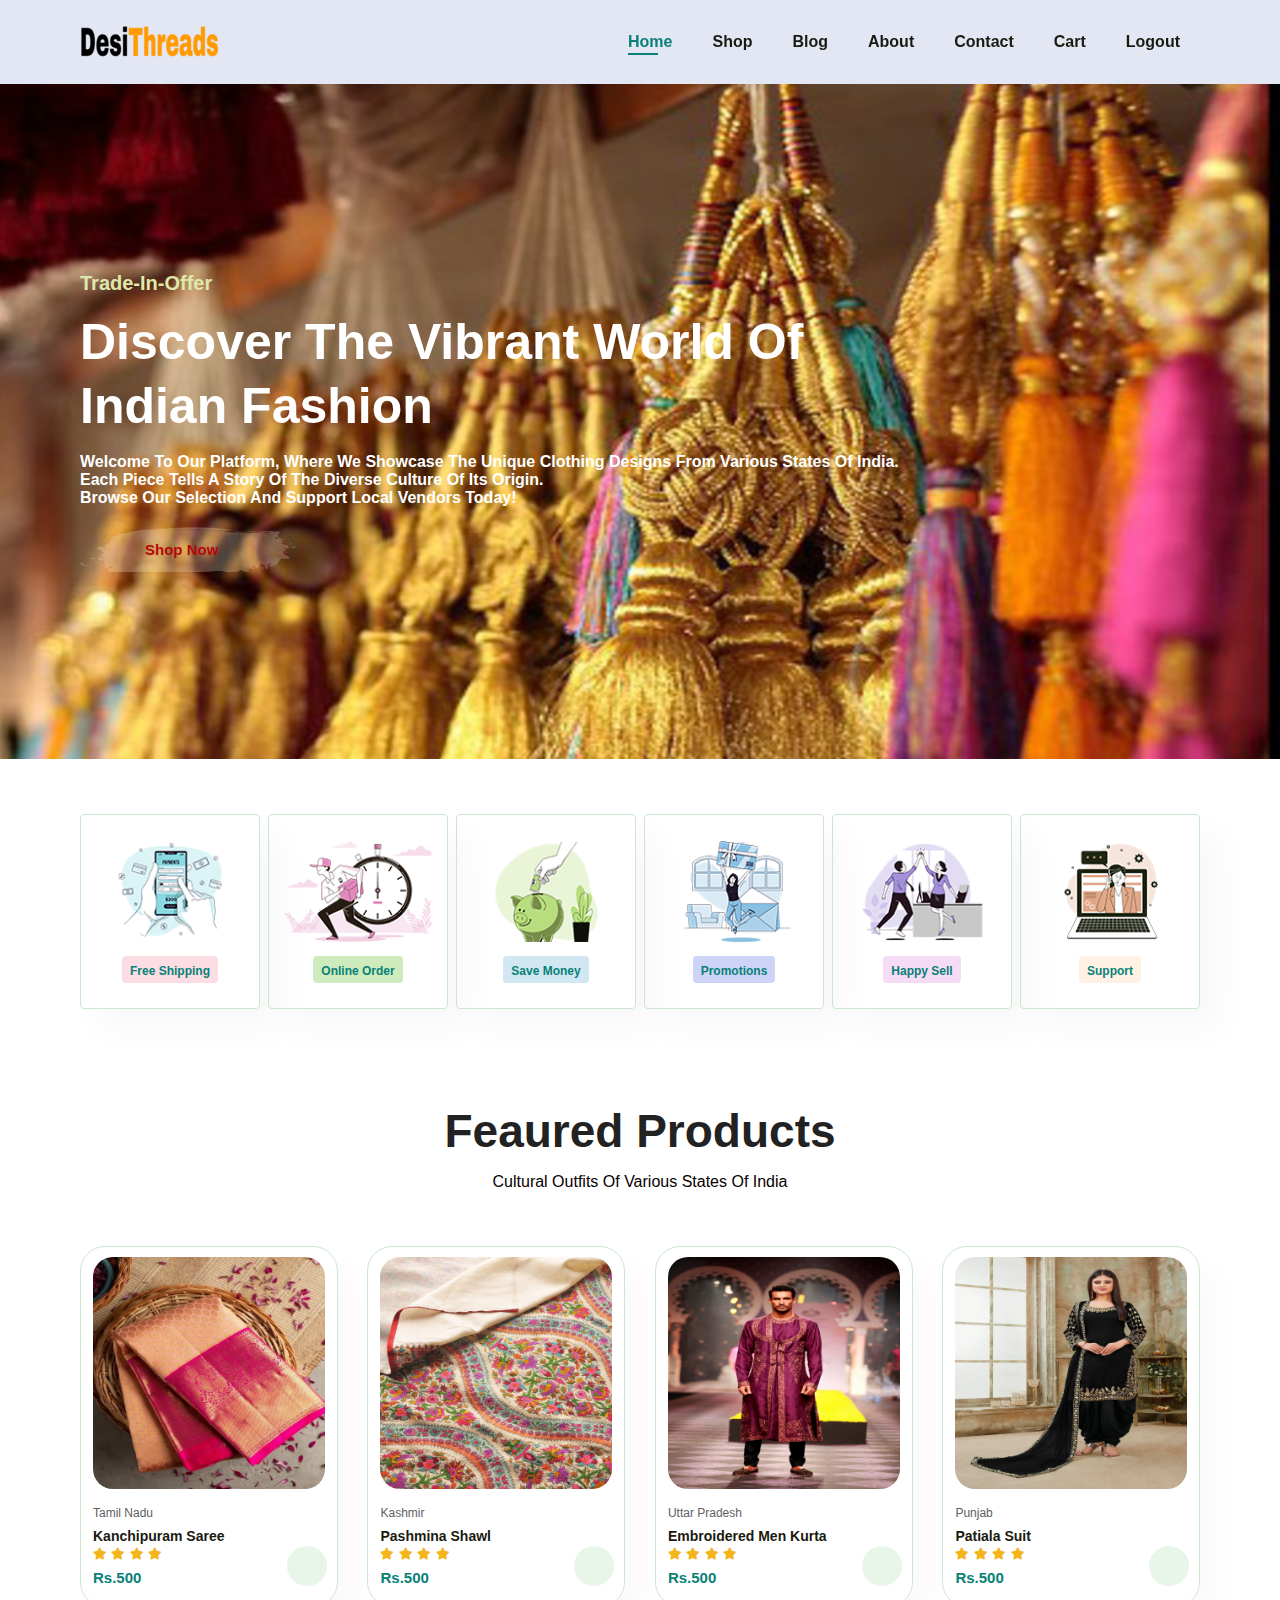
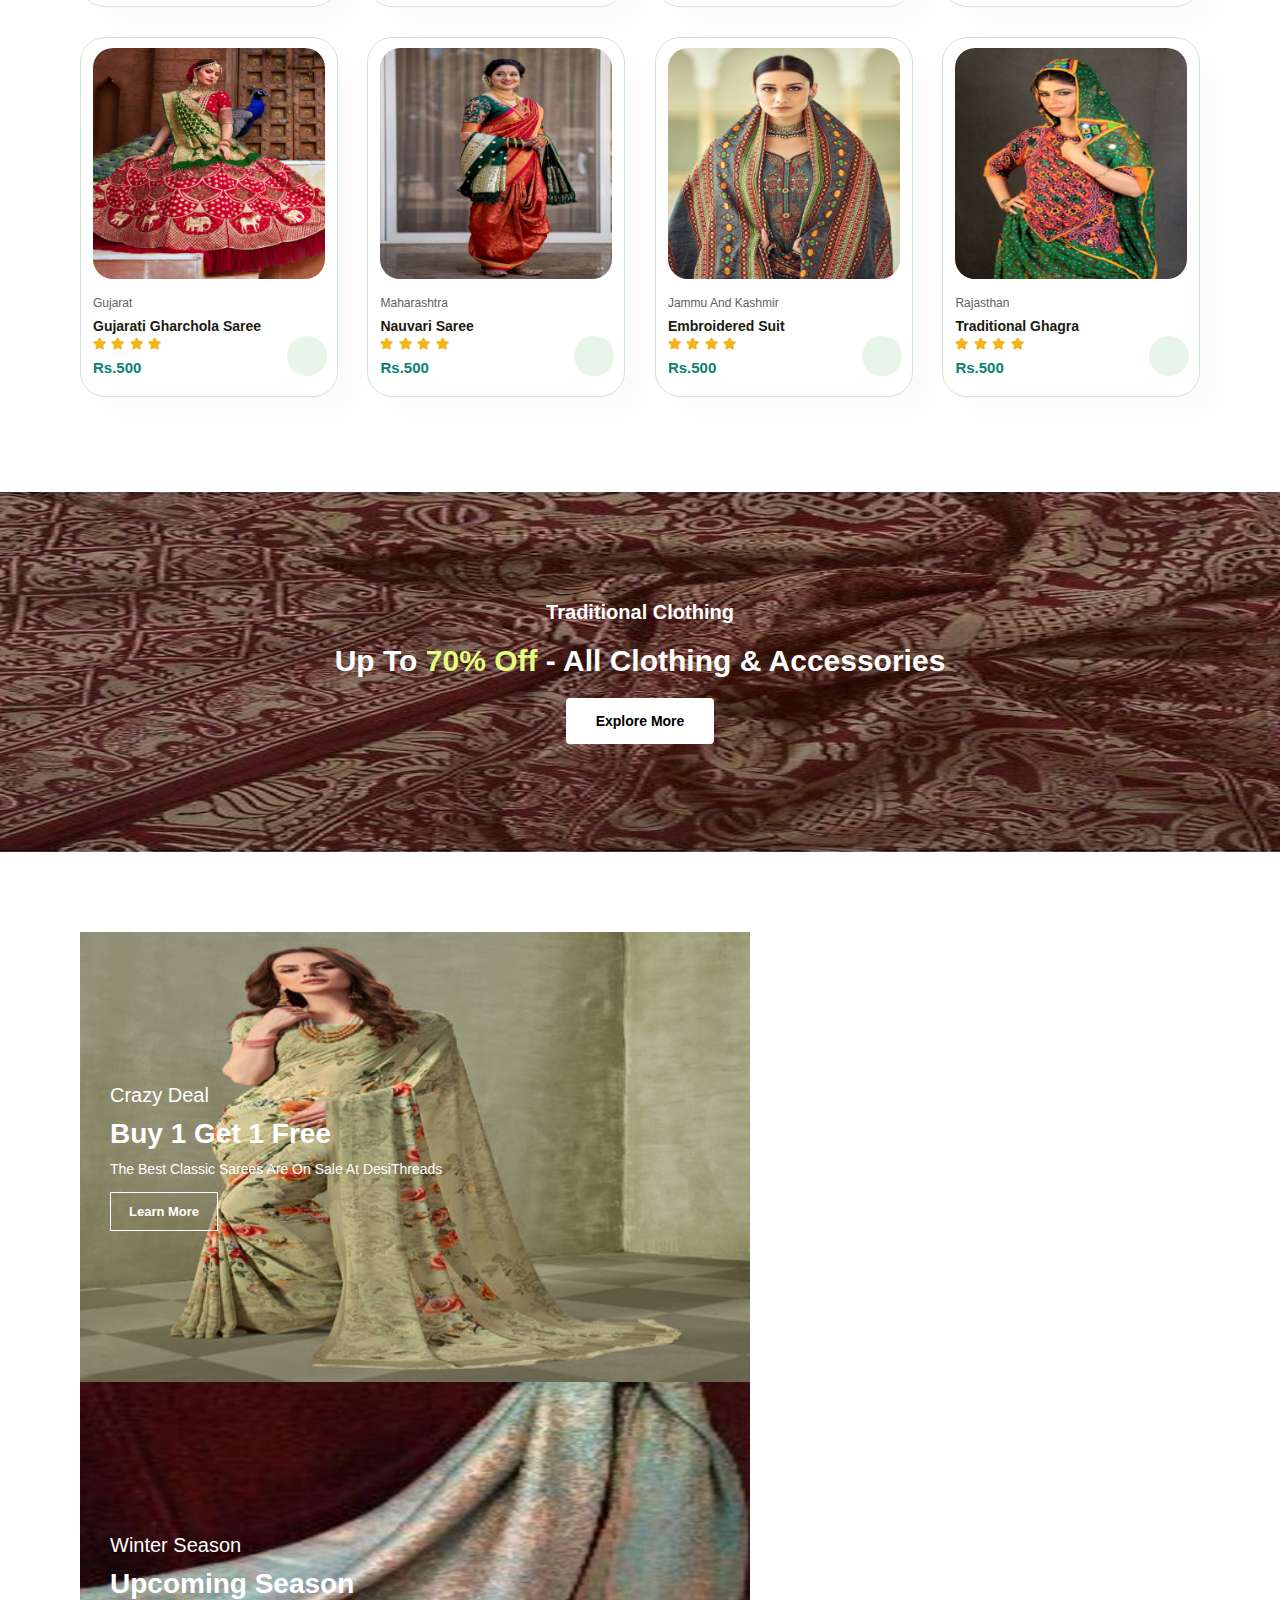
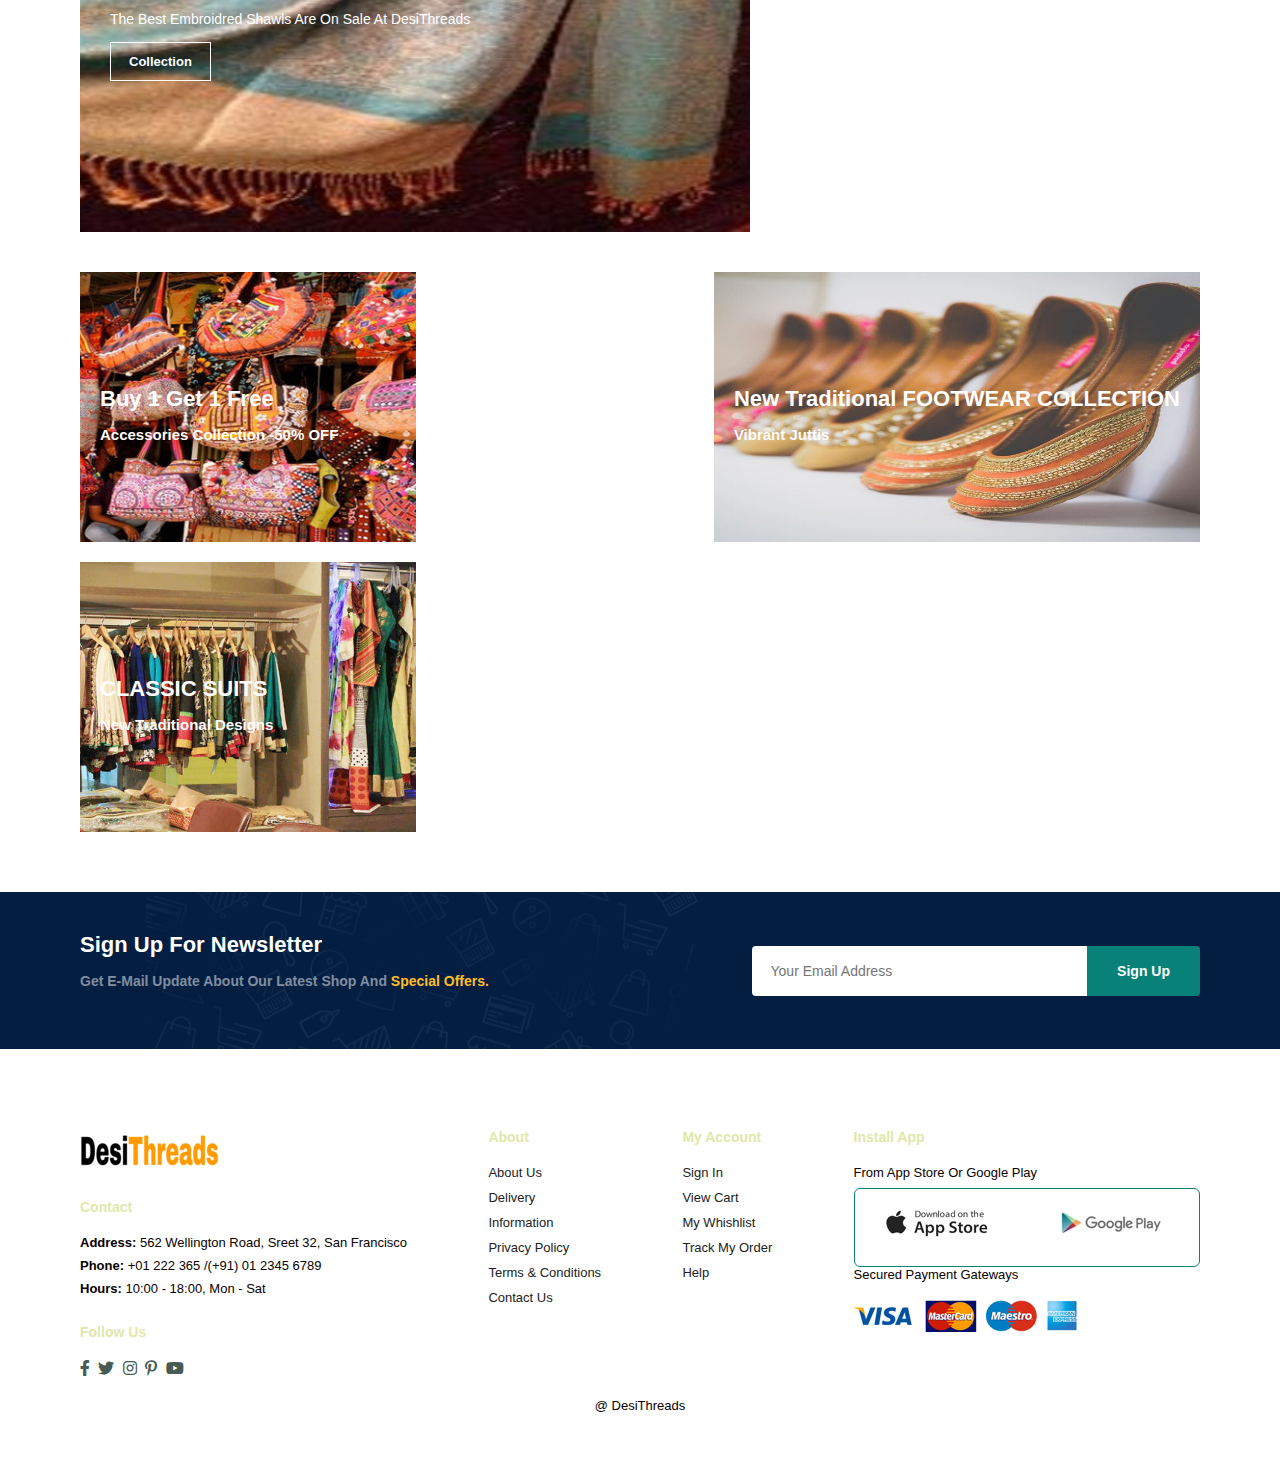
<file: index.html>
<!DOCTYPE html>
<html lang="en">

    <head>
        <meta charset="UTF-8">
        <meta http-equiv="X-UA-Compatible" content="IE=edge">
        <meta name="viewport" content="width=device-width, initial-scale=1.0">
        <title>Tech2etc Ecommerce Tutorial</title>

        <link rel="stylesheet" href="https://pro.fontawesome.com/releases/v5.10.0/css/all.css" />
        <link rel="stylesheet" href="style.css">
    </head>

    <body>
        <section id="header">
            <a href="#"><img src="img/logo.png" class="logo"></a>

            <div>
                <ul id="navbar">
                    <li><a class="active" href="index.html">Home</a></li>
                    <li><a  href="categ.html">Shop</a></li>
                    <li><a href="blog.html">Blog</a></li>
                    <li><a  href="about.html">About</a></li>
                    <li><a href="contact.html">Contact</a></li>
                    <li id="lg-bag"><a href="cart.html">Cart</i></a></li>
                    <a href="#" id="close"><i class="far fa-items"></i></a>
                    <li><a href="login.html">Logout</a></li>
                </ul>
            </div>
            <div id="mobile">
                
                <a href="cart.html"><i class="fa-regular fa-cart-shopping"></i></a>
                <i id="bar" class="fas fa-outdent"></i>
            </div>
        </section>

        <section id="hero">
            <h4>Trade-in-offer</h4>
            <h1>Discover the Vibrant World of <br> Indian Fashion</h1>
            <p><strong>Welcome to our platform, where we showcase the unique clothing designs from various states of India. <br> Each piece tells a story of the diverse culture of its origin. <br> Browse our selection and support local vendors today!</strong></p>
            <button>Shop Now</button>
        </section>
        
        <section id="feature" class="section-p1 ">
            <div class="fe-box">
                <img src="img/features/f1.png" alt="">
                <h6>Free Shipping</h6>
            </div>
            <div class="fe-box">
                <img src="img/features/f2.png" alt="">
                <h6>Online Order</h6>
            </div>
            <div class="fe-box">
                <img src="img/features/f3.png" alt="">
                <h6>Save Money</h6>
            </div>
            <div class="fe-box">
                <img src="img/features/f4.png" alt="">
                <h6>Promotions</h6>
            </div>
            <div class="fe-box">
                <img src="img/features/f5.png" alt="">
                <h6>Happy Sell</h6>
            </div>
            <div class="fe-box">
                <img src="img/features/f6.png" alt="">
                <h6>Support</h6>
            </div>
        </section>
        <section id="product1" class="section-p1 ">
            <h2>Feaured Products</h2>
            <p>Cultural Outfits of various states of India</p>
            <div class="pro-container">
                <div class="pro">
                    <img src="img/products/s2 (1).jpg" alt="">
                    <div class="des">
                        <span>Tamil Nadu</span>
                        <h5>Kanchipuram Saree</h5>
                        <div class="star">
                            <i class="fas fa-star"></i>
                            <i class="fas fa-star"></i>
                            <i class="fas fa-star"></i>
                            <i class="fas fa-star"></i>

                        </div>
                        <h4>Rs.500</h4>
                    </div>
                    <a href="#"><i class="fal fa-cart-shopping cart"></i></a>
                </div>
                <div class="pro">
                    <img src="img/products/s2 (2).jpg" alt="">
                    <div class="des">
                        <span>Kashmir</span>
                        <h5>Pashmina Shawl</h5>
                        <div class="star">
                            <i class="fas fa-star"></i>
                            <i class="fas fa-star"></i>
                            <i class="fas fa-star"></i>
                            <i class="fas fa-star"></i>

                        </div>
                        <h4>Rs.500</h4>
                    </div>
                    <a href="#"><i class="fal fa-cart-shopping cart"></i></a>
                </div>
                <div class="pro">
                    <img src="img/products/s3.png" alt="">
                    <div class="des">
                        <span>Uttar Pradesh</span>
                        <h5>Embroidered Men Kurta</h5>
                        <div class="star">
                            <i class="fas fa-star"></i>
                            <i class="fas fa-star"></i>
                            <i class="fas fa-star"></i>
                            <i class="fas fa-star"></i>

                        </div>
                        <h4>Rs.500</h4>
                    </div>
                    <a href="#"><i class="fal fa-cart-shopping cart"></i></a>
                </div>
                <div class="pro">
                    <img src="img/products/s4.png" alt="">
                    <div class="des">
                        <span>Punjab</span>
                        <h5>Patiala Suit</h5>
                        <div class="star">
                            <i class="fas fa-star"></i>
                            <i class="fas fa-star"></i>
                            <i class="fas fa-star"></i>
                            <i class="fas fa-star"></i>

                        </div>
                        <h4>Rs.500</h4>
                    </div>
                    <a href="#"><i class="fal fa-cart-shopping cart"></i></a>
                </div>
                <div class="pro">
                    <img src="img/products/s5 (1).png" alt="">
                    <div class="des">
                        <span>Gujarat</span>
                        <h5>Gujarati Gharchola Saree</h5>
                        <div class="star">
                            <i class="fas fa-star"></i>
                            <i class="fas fa-star"></i>
                            <i class="fas fa-star"></i>
                            <i class="fas fa-star"></i>

                        </div>
                        <h4>Rs.500</h4>
                    </div>
                    <a href="#"><i class="fal fa-cart-shopping cart"></i></a>
                </div>
                <div class="pro">
                    <img src="img/products/s6 (1).jpg" alt="">
                    <div class="des">
                        <span>Maharashtra</span>
                        <h5>Nauvari saree</h5>
                        <div class="star">
                            <i class="fas fa-star"></i>
                            <i class="fas fa-star"></i>
                            <i class="fas fa-star"></i>
                            <i class="fas fa-star"></i>

                        </div>
                        <h4>Rs.500</h4>
                    </div>
                    <a href="#"><i class="fal fa-cart-shopping cart"></i></a>
                </div>
                <div class="pro">
                    <img src="img/products/s7 (1).jpg" alt="">
                    <div class="des">
                        <span>Jammu and Kashmir</span>
                        <h5>Embroidered Suit</h5>
                        <div class="star">
                            <i class="fas fa-star"></i>
                            <i class="fas fa-star"></i>
                            <i class="fas fa-star"></i>
                            <i class="fas fa-star"></i>

                        </div>
                        <h4>Rs.500</h4>
                    </div>
                    <a href="#"><i class="fal fa-cart-shopping cart"></i></a>
                </div>

                <div class="pro">
                    <img src="img/products/s8 (1).jpg" alt="">
                    <div class="des">
                        <span>Rajasthan</span>
                        <h5>Traditional Ghagra</h5>
                        <div class="star">
                            <i class="fas fa-star"></i>
                            <i class="fas fa-star"></i>
                            <i class="fas fa-star"></i>
                            <i class="fas fa-star"></i>

                        </div>
                        <h4>Rs.500</h4>
                    </div>
                    <a href="#"><i class="fal fa-cart-shopping cart"></i></a>
                </div>
            </div>
        </section>
        <section id="banner" class="section-m1">
            <h4> Traditional Clothing</h4>
            <h2>Up to <span>70% Off</span> - All Clothing & Accessories</h2>
            <button class="normal">Explore More</button>
        </section>


        <section id="sm-banner" class="section-p1">
            <div class="banner-box">
                <h4>crazy deal</h4>
                <h2>buy 1 get 1 free</h2>
                <span>The best classic sarees are on sale at DesiThreads</span>
                <button class="white">learn more</button>
            </div>

            <div class="banner-box banner-box2">
                <h4>Winter Season</h4>
                <h2>upcoming season</h2>
                <span>The best embroidred shawls are on sale at DesiThreads</span>
                <button class="white">Collection</button>
            </div>
        </section>

        <section id="banner3">
            <div class="banner-box">
                
                <h2>buy 1 get 1 free</h2>
                <h3>Accessories Collection -50% OFF</h3>
                
            </div>

            <div class="banner-box banner-box2">
                
                <h2>New traditional FOOTWEAR COLLECTION</h2>
                <h3>Vibrant Juttis</h3>
                
            </div>

            <div class="banner-box banner-box3">
                
                <h2>CLASSIC SUITS</h2>
                <h3>New traditional designs</h3>
                
            </div>
        </section>

        <section id="newsletter" class="section-p1 section-m1">
            <div class="newstext">
                <h4>Sign up For Newsletter</h4>
                <p>Get E-mail update about our latest shop and <span>special offers.</span></p>
            </div>
            <div class="form">
                <input type="text" placeholder="Your email address">
                <button class="normal">Sign Up</button>
            </div>
        </section>

        <footer class="section-p1">
            <div class="col">
                <img class="logo" src="img/logo.png" alt="">
                <h4>Contact</h4>
                <p><strong>Address: </strong> 562 Wellington Road, Sreet 32, San Francisco</p>
                <p><strong>Phone: </strong> +01 222 365 /(+91) 01 2345 6789</p>
                <p><strong>Hours: </strong> 10:00 - 18:00, Mon - Sat</p>
                <div class="follow">
                    <h4>follow us</h4>
                    <div class="icon">
                        <i class="fab fa-facebook-f"></i>
                        <i class="fab fa-twitter"></i>
                        <i class="fab fa-instagram"></i>
                        <i class="fab fa-pinterest-p"></i>
                        <i class="fab fa-youtube"></i>
                    </div>
                </div>
            </div>
            <div class="col">
                <h4>About</h4>
                <a href="#">About us</a>
                <a href="#">Delivery</a>
                <a href="#">Information</a>
                <a href="#">Privacy Policy</a>
                <a href="#">Terms & Conditions</a>
                <a href="#">Contact us</a>
            </div>

            <div class="col">
                <h4>My Account</h4>
                <a href="#">Sign In</a>
                <a href="#">View Cart</a>
                <a href="#">My Whishlist</a>
                <a href="#">Track My Order</a>
                <a href="#">Help</a>
                
            </div>

            <div class="col install">
                <h4>Install App</h4>
                <p>From App Store or Google Play</p>
                <div class="row">
                    <img src="img/pay/app.jpg" alt="">
                    <img src="img/pay/play.jpg" alt="">
                </div>

                <p>Secured Payment Gateways</p>
                <img src="img/pay/pay.png" alt="">
            </div>

            <div class="copyright">
                <p>@ DesiThreads</p>
            </div>
        </footer>


        <script src="script.js"></script>
    </body>

</html>
</file>
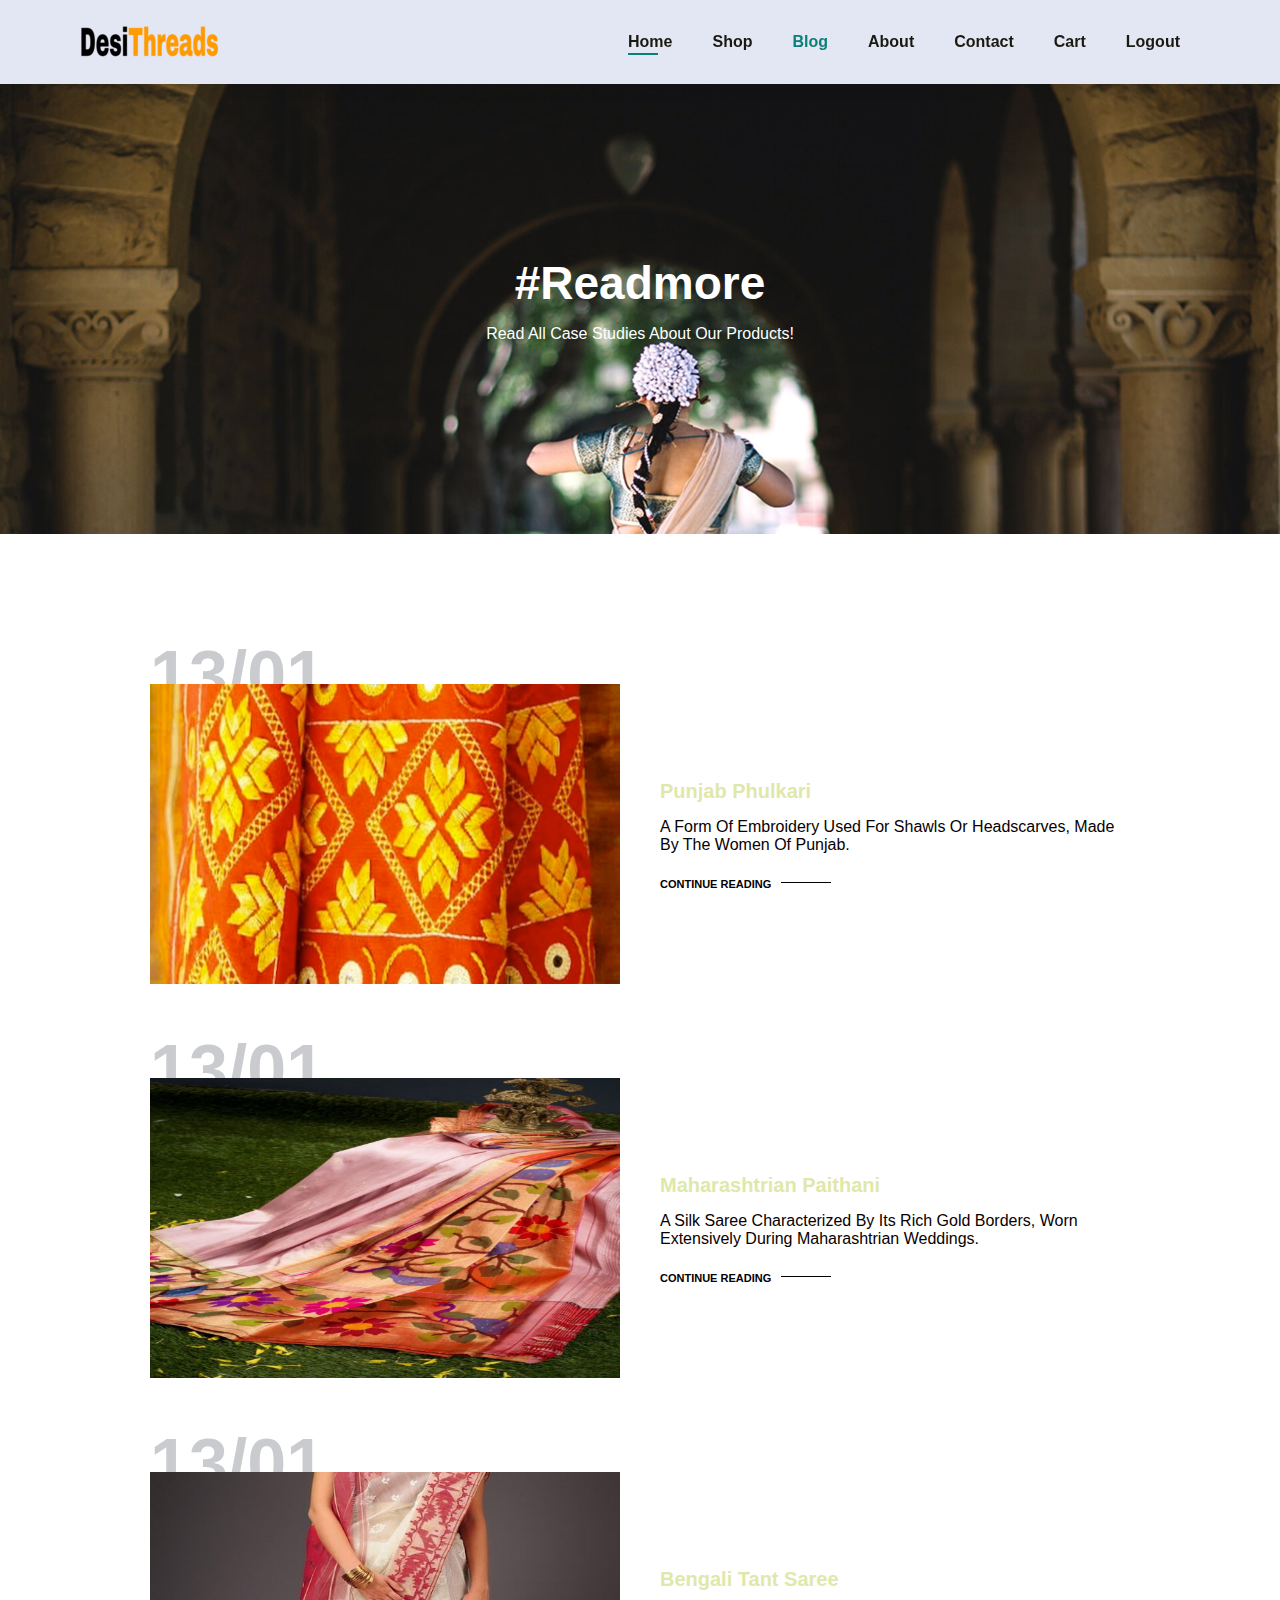
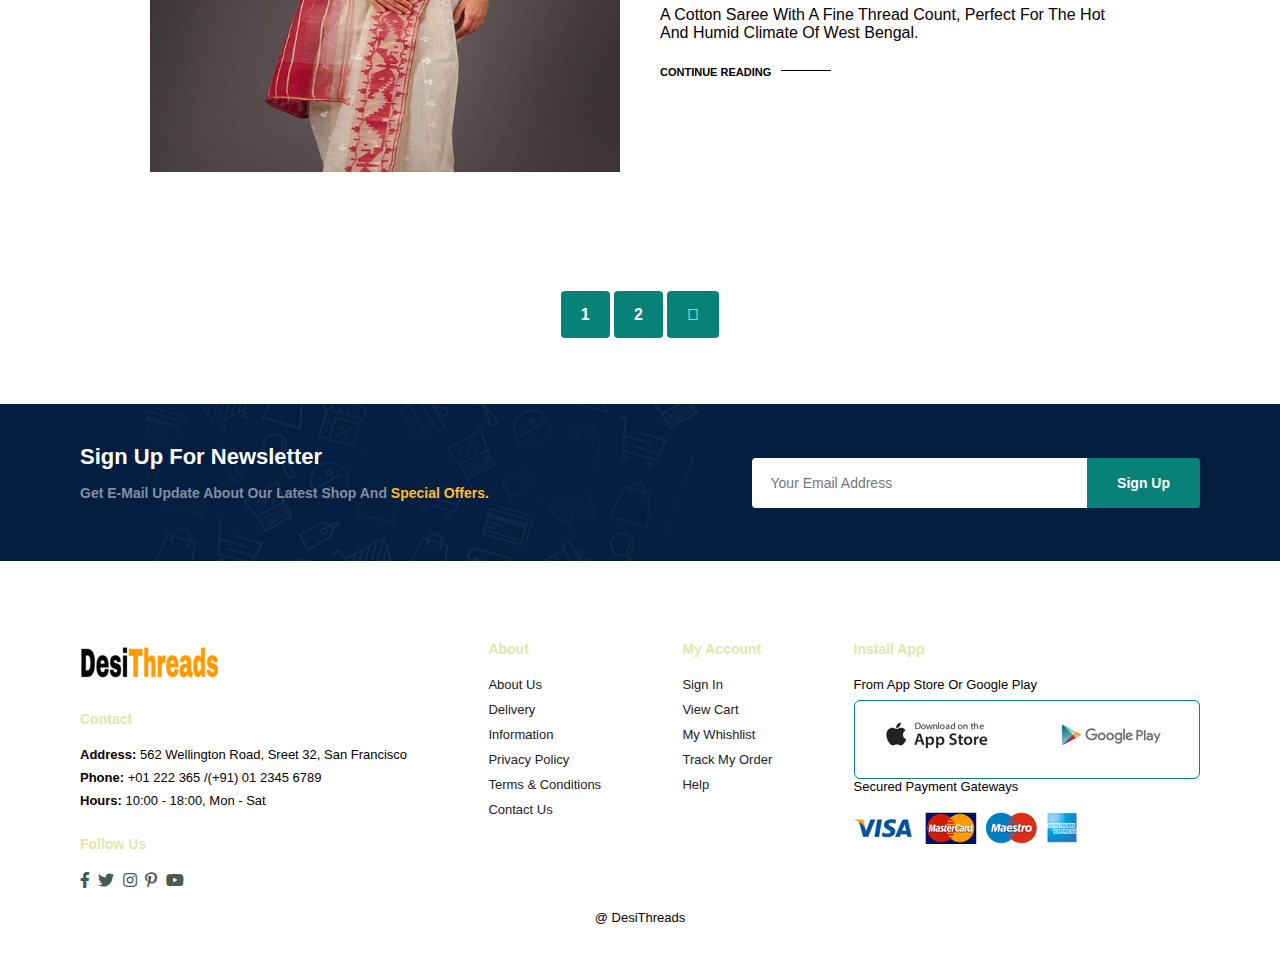
<file: blog.html>
<!DOCTYPE html>
<html lang="en">

    <head>
        <meta charset="UTF-8">
        <meta http-equiv="X-UA-Compatible" content="IE=edge">
        <meta name="viewport" content="width=device-width, initial-scale=1.0">
        <title>Tech2etc Ecommerce Tutorial</title>
        <link rel="stylesheet" href="https://pro.fontawesome.com/releases/v5.10.0/css/all.css" />

        <link rel="stylesheet" href="style.css">
    </head>

    <body>
        <section id="header">
            <a href="#"><img src="img/logo.png" class="logo"></a>

            <div>
                <ul id="navbar">
                    <li><a  href="index.html">Home</a></li>
                    <li><a   href="shop.html">Shop</a></li>
                    <li><a class="active" href="blog.html">Blog</a></li>
                    <li><a  href="about.html">About</a></li>
                    <li><a href="contact.html">Contact</a></li>
                    <li id="lg-bag"><a href="cart.html">Cart</i></a></li>
                    <a href="#" id="close"><i class="far fa-items"></i></a>
                    <li><a href="login.html">Logout</a></li>
                </ul>
            </div>
            <div id="mobile">
                
                <a href="cart.html"><i class="fa-regular fa-cart-shopping"></i></a>
                <i id="bar" class="fas fa-outdent"></i>
            </div>
        </section>

        <section id="bloghead" class="page-header">

            <h2>#readmore</h2>

            <p>Read all case studies about our products! </p>

        </section>

        <section id="blog">
            <div class="blog-box">
                <div class="blog-img">
                    <img src="img/blog/phul (1).jpg" alt="">
                </div>

                <div class="blog-details">
                    <h4> Punjab Phulkari</h4>
                    <p>A form of embroidery used for shawls or headscarves, made by the women of Punjab. </p>
                    <a href="#">CONTINUE READING</a>
                </div>
                <h1>13/01</h1>
            </div>

            <div class="blog-box">
                <div class="blog-img">
                    <img src="img/blog/paith (1).png" alt="">
                </div>

                <div class="blog-details">
                    <h4> Maharashtrian Paithani</h4>
                    <p>A silk saree characterized by its rich gold borders, worn extensively during Maharashtrian weddings.</p>
                    <a href="#">CONTINUE READING</a>
                </div>
                <h1>13/01</h1>
            </div>

            <div class="blog-box">
                <div class="blog-img">
                    <img src="img/blog/tant (1).jpg" alt="">
                </div>

                <div class="blog-details">
                    <h4>Bengali Tant Saree</h4>
                    <p>A cotton saree with a fine thread count, perfect for the hot and humid climate of West Bengal.</p>
                    <a href="#">CONTINUE READING</a>
                </div>
                <h1>13/01</h1>
            </div>

        </section>
        
        <section id="pageination" class="section-p1">
            <a href="#">1</a>
            <a href="#">2</a>
            <a href="#"><i class="fal fa-long-arrow-alt-right"></i></a>
        </section>

        <section id="newsletter" class="section-p1 section-m1">
            <div class="newstext">
                <h4>Sign up For Newsletter</h4>
                <p>Get E-mail update about our latest shop and <span>special offers.</span></p>
            </div>
            <div class="form">
                <input type="text" placeholder="Your email address">
                <button class="normal">Sign Up</button>
            </div>
        </section>

        <footer class="section-p1">
            <div class="col">
                <img class="logo" src="img/logo.png" alt="">
                <h4>Contact</h4>
                <p><strong>Address: </strong> 562 Wellington Road, Sreet 32, San Francisco</p>
                <p><strong>Phone: </strong> +01 222 365 /(+91) 01 2345 6789</p>
                <p><strong>Hours: </strong> 10:00 - 18:00, Mon - Sat</p>
                <div class="follow">
                    <h4>follow us</h4>
                    <div class="icon">
                        <i class="fab fa-facebook-f"></i>
                        <i class="fab fa-twitter"></i>
                        <i class="fab fa-instagram"></i>
                        <i class="fab fa-pinterest-p"></i>
                        <i class="fab fa-youtube"></i>
                    </div>
                </div>
            </div>
            <div class="col">
                <h4>About</h4>
                <a href="#">About us</a>
                <a href="#">Delivery</a>
                <a href="#">Information</a>
                <a href="#">Privacy Policy</a>
                <a href="#">Terms & Conditions</a>
                <a href="#">Contact us</a>
            </div>

            <div class="col">
                <h4>My Account</h4>
                <a href="#">Sign In</a>
                <a href="#">View Cart</a>
                <a href="#">My Whishlist</a>
                <a href="#">Track My Order</a>
                <a href="#">Help</a>
                
            </div>

            <div class="col install">
                <h4>Install App</h4>
                <p>From App Store or Google Play</p>
                <div class="row">
                    <img src="img/pay/app.jpg" alt="">
                    <img src="img/pay/play.jpg" alt="">
                </div>

                <p>Secured Payment Gateways</p>
                <img src="img/pay/pay.png" alt="">
            </div>

            <div class="copyright">
                <p>@ DesiThreads</p>
            </div>
        </footer>
        <script src="script.js"></script>
        <script src="script.js"></script>
    </body>

</html>
</file>
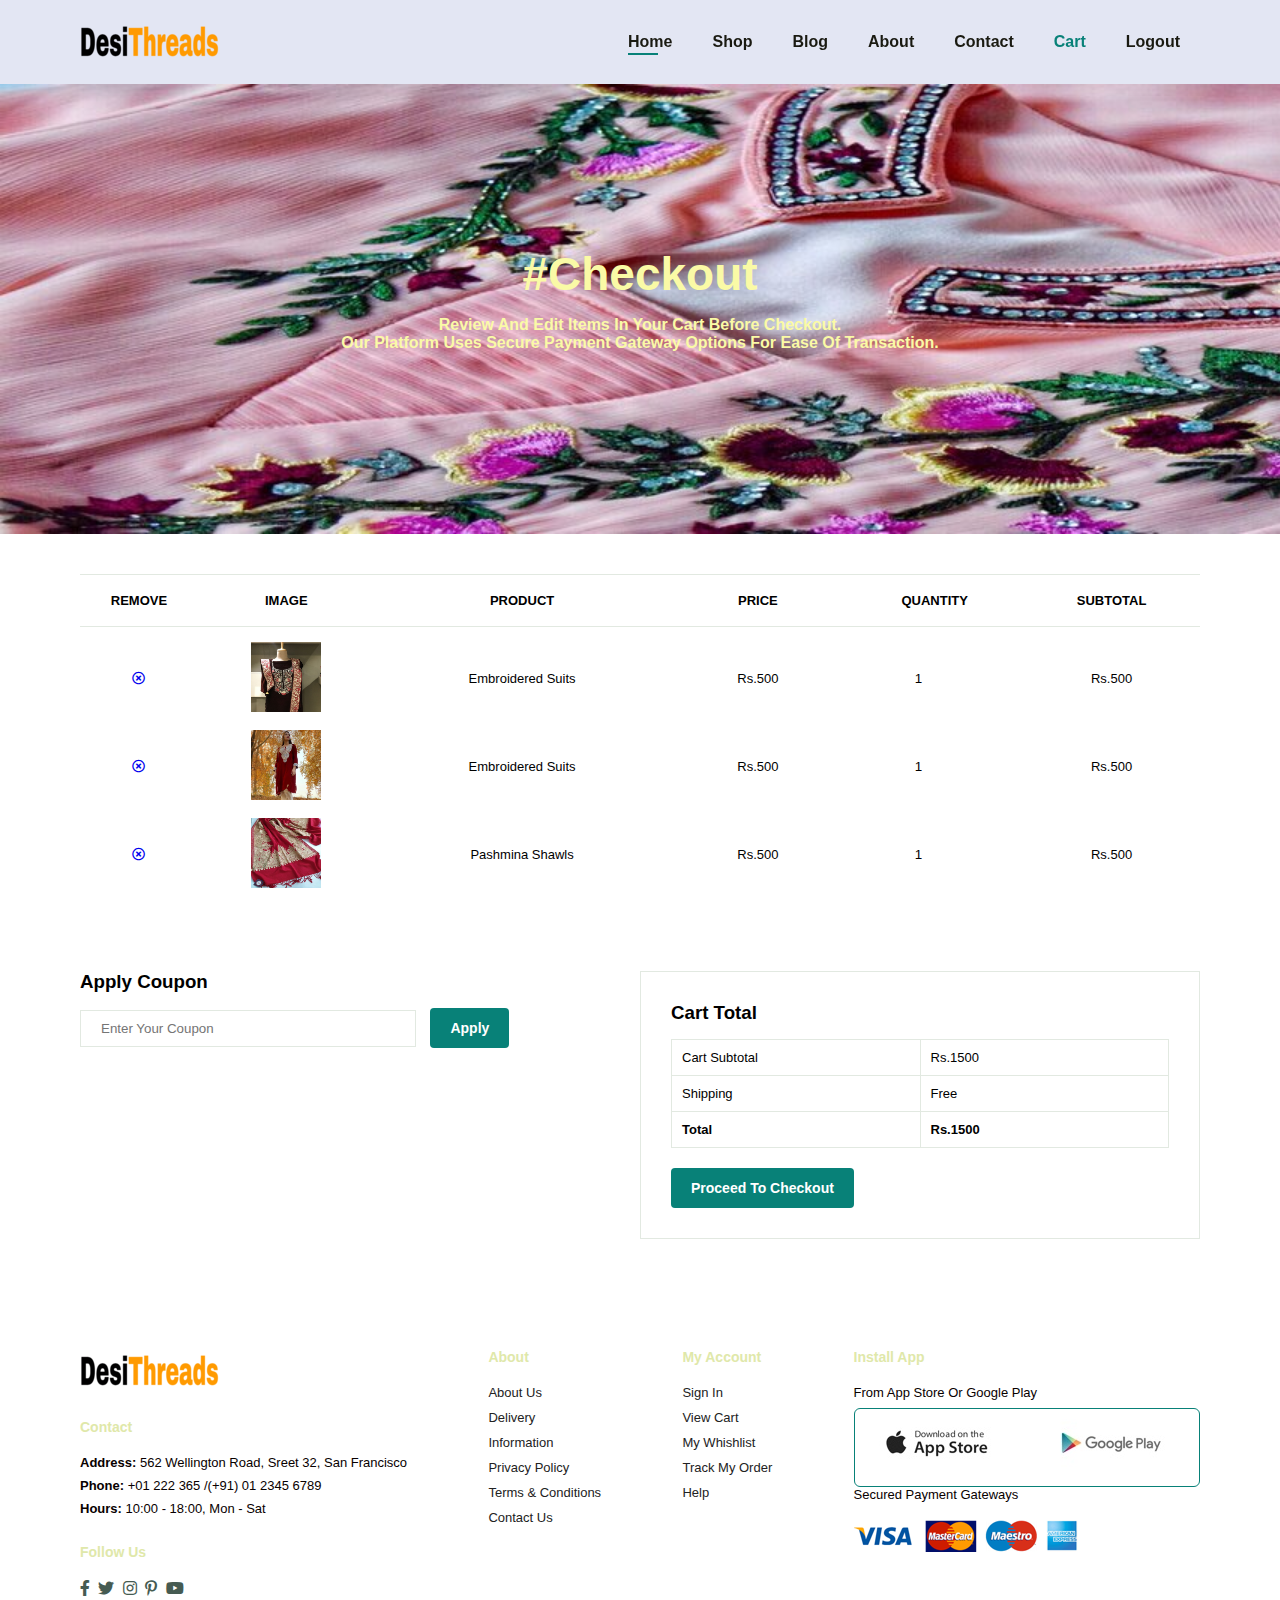
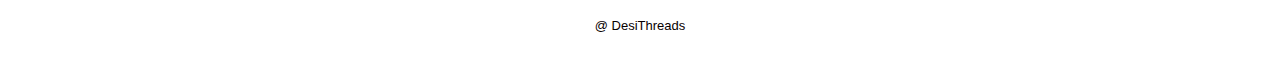
<file: cart.html>
<!DOCTYPE html>
<html lang="en">

    <head>
        <meta charset="UTF-8">
        <meta http-equiv="X-UA-Compatible" content="IE=edge">
        <meta name="viewport" content="width=device-width, initial-scale=1.0">
        <title>Document</title>

        <link rel="stylesheet" href="https://pro.fontawesome.com/releases/v5.10.0/css/all.css" />

        <link rel="stylesheet" href="style.css">
    </head>

    <body>

        <section id="header">
            <a href="#"><img src="img/logo.png" class="logo"></a>

            <div>
                <ul id="navbar">
                    <li><a  href="index.html">Home</a></li>
                    <li><a   href="shop.html">Shop</a></li>
                    <li><a  href="blog.html">Blog</a></li>
                    <li><a  href="about.html">About</a></li>
                    <li><a href="contact.html">Contact</a></li>
                    <li id="lg-bag"><a  class="active" href="cart.html">Cart</i></a></li>
                    <a href="#" id="close"><i class="far fa-items"></i></a>
                    <li><a href="login.html">Logout</a></li>
                </ul>
            </div>
            <div id="mobile">
                
                <a href="cart.html"><i class="fa-regular fa-cart-shopping"></i></a>
                <i id="bar" class="fas fa-outdent"></i>
            </div>
        </section>

        <section class="page-header about-header" id="cart-head">

            <h2>#Checkout</h2>

            <p><strong>Review and edit items in your cart before checkout.<br> Our platform uses secure payment gateway options for ease of transaction.</strong></p>

        </section>

        <section id="cart" class="section-p1">
            <table width="100%">
                <thead>
                    <tr>
                        <td>Remove</td>
                        <td>Image</td>
                        <td>Product</td>
                        <td>Price</td>
                        <td>Quantity</td>
                        <td>Subtotal</td>
                    </tr>
                </thead>
                <tbody>
                    <tr>
                        <td><a href="#"><i class="far fa-times-circle"></i></a></td>
                        <td><img src="img/products/k13.png"></td>
                        <td>Embroidered Suits</td>
                        <td>Rs.500</td>
                        <td><input type="number" value="1" name="" id=""></td>
                        <td>Rs.500</td>
                    </tr>
                    <tr>
                        <td><a href="#"><i class="far fa-times-circle"></i></a></td>
                        <td><img src="img/products/k1 (1).jpg"></td>
                        <td>Embroidered Suits</td>
                        <td>Rs.500</td>
                        <td><input type="number" value="1" name="" id=""></td>
                        <td>Rs.500</td>
                    </tr>
                    <tr>
                        <td><a href="#"><i class="far fa-times-circle"></i></a></td>
                        <td><img src="img/products/k3 (1).jpg"></td>
                        <td>Pashmina Shawls</td>
                        <td>Rs.500</td>
                        <td><input type="number" value="1" name="" id=""></td>
                        <td>Rs.500</td>
                    </tr>
                </tbody>
            </table>
        </section>

        <section id="cart-add" class="section-p1">
            <div id="coupon">
                <h3>Apply Coupon</h3>
                <div>
                    <input type="text" placeholder="Enter Your Coupon">
                    <button class="normal">Apply</button>
                </div>
            </div>

            <div id="subtotal">
                <h3>Cart Total</h3>
                <table>
                    <tr>
                        <td>Cart Subtotal</td>
                        <td>Rs.1500</td>
                    </tr>
                    <tr>
                        <td>Shipping</td>
                        <td>Free</td>
                    </tr>

                    <tr>
                        <td><strong>Total</strong></td>
                        <td><strong>Rs.1500</strong></td>
                    </tr>
                </table>

                <button class="normal" onclick="window.location.href='pay.html';">Proceed to checkout</button>
            </div>
        </section>

        <footer class="section-p1">
            <div class="col">
                <img class="logo" src="img/logo.png" alt="">
                <h4>Contact</h4>
                <p><strong>Address: </strong> 562 Wellington Road, Sreet 32, San Francisco</p>
                <p><strong>Phone: </strong> +01 222 365 /(+91) 01 2345 6789</p>
                <p><strong>Hours: </strong> 10:00 - 18:00, Mon - Sat</p>
                <div class="follow">
                    <h4>follow us</h4>
                    <div class="icon">
                        <i class="fab fa-facebook-f"></i>
                        <i class="fab fa-twitter"></i>
                        <i class="fab fa-instagram"></i>
                        <i class="fab fa-pinterest-p"></i>
                        <i class="fab fa-youtube"></i>
                    </div>
                </div>
            </div>
            <div class="col">
                <h4>About</h4>
                <a href="#">About us</a>
                <a href="#">Delivery</a>
                <a href="#">Information</a>
                <a href="#">Privacy Policy</a>
                <a href="#">Terms & Conditions</a>
                <a href="#">Contact us</a>
            </div>

            <div class="col">
                <h4>My Account</h4>
                <a href="#">Sign In</a>
                <a href="#">View Cart</a>
                <a href="#">My Whishlist</a>
                <a href="#">Track My Order</a>
                <a href="#">Help</a>
                
            </div>

            <div class="col install">
                <h4>Install App</h4>
                <p>From App Store or Google Play</p>
                <div class="row">
                    <img src="img/pay/app.jpg" alt="">
                    <img src="img/pay/play.jpg" alt="">
                </div>

                <p>Secured Payment Gateways</p>
                <img src="img/pay/pay.png" alt="">
            </div>

            <div class="copyright">
                <p>@ DesiThreads</p>
            </div>
        </footer>

        <script src="script.js"></script>

    </body>

</html>
</file>
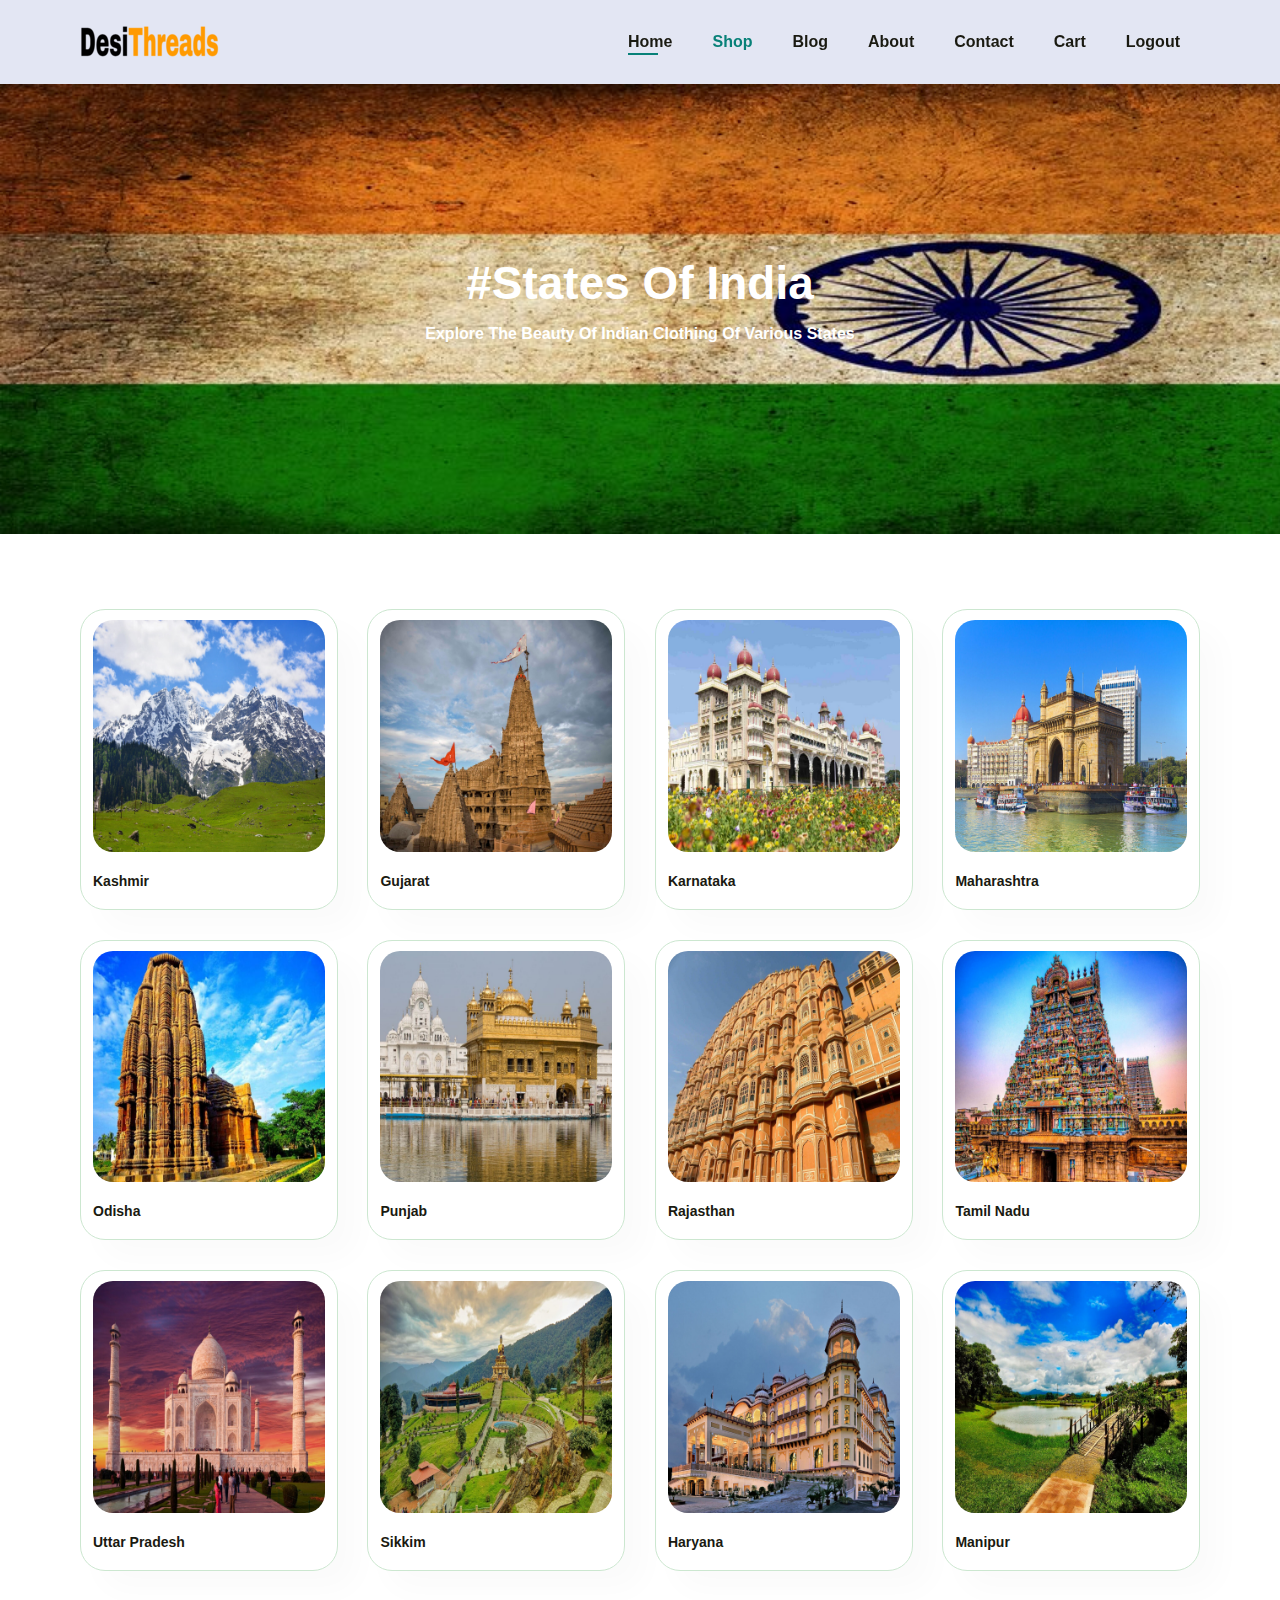
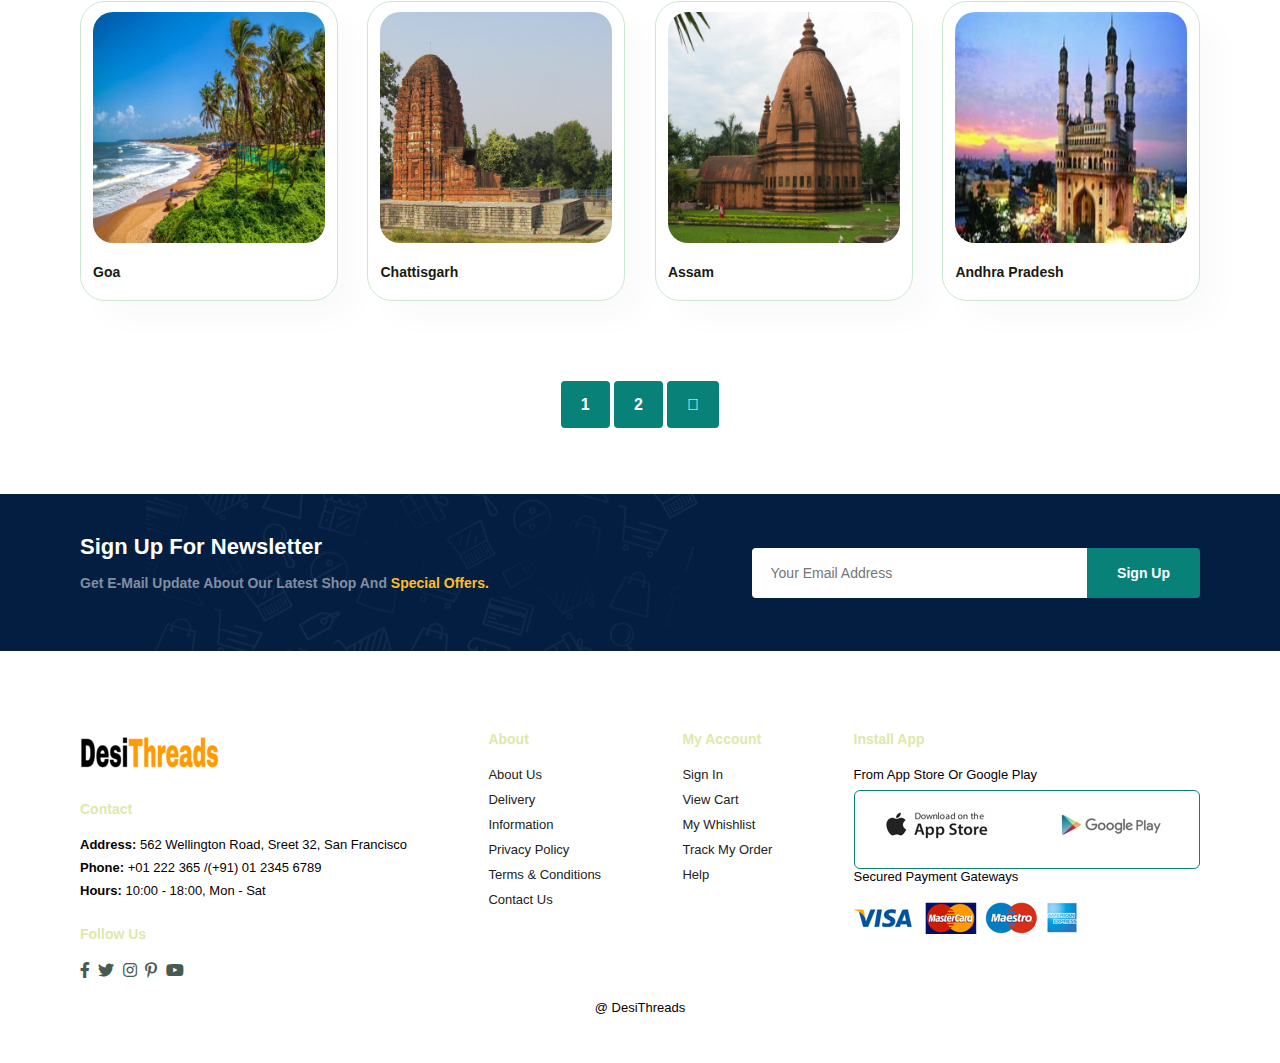
<file: categ.html>
<!DOCTYPE html>
<html lang="en">

    <head>
        <meta charset="UTF-8">
        <meta http-equiv="X-UA-Compatible" content="IE=edge">
        <meta name="viewport" content="width=device-width, initial-scale=1.0">
        <title>Tech2etc Ecommerce Tutorial</title>
        <link rel="stylesheet" href="https://pro.fontawesome.com/releases/v5.10.0/css/all.css" />
        <link rel="stylesheet" href="https://pro.fontawesome.com/releases/v5.10.0/css/all.css" />
        <link rel="stylesheet" href="style.css">
    </head>

    <body>
        <section id="header">
            <a href="#"><img src="img/logo.png" class="logo"></a>

            <div>
                <ul id="navbar">
                    <li><a  href="index.html">Home</a></li>
                    <li><a  class="active" href="shop.html">Shop</a></li>
                    <li><a href="blog.html">Blog</a></li>
                    <li><a  href="about.html">About</a></li>
                    <li><a href="contact.html">Contact</a></li>
                    <li id="lg-bag"><a href="cart.html">Cart</i></a></li>
                    <a href="#" id="close"><i class="far fa-items"></i></a>
                    <li><a href="login.html">Logout</a></li>
                </ul>
            </div>
            <div id="mobile">
                
                <a href="cart.html"><i class="fa-regular fa-cart-shopping"></i></a>
                <i id="bar" class="fas fa-outdent"></i>
            </div>
        </section>

        <section id="category" class="page-header">

            <h2>#States of India</h2>
             <p><strong>Explore the beauty of Indian clothing of various states</strong></p>

        </section>
        

        
        <section id="product1" class="section-p1 ">
            
            <div class="pro-container">
                <div class="pro" onclick="window.location.href='shop.html';">
                    <img src="img/products/kas.jpg" alt="">
                    <div class="des">
                        <h5>Kashmir</h5>
                    </div>
                    
                </div>
                <div class="pro" onclick="window.location.href='guj.html';">
                    <img src="img/products/gujarat.jpg" alt="">
                    <div class="des">
                        <h5>Gujarat</h5>
                    </div>
                 
                </div>
                <div class="pro" onclick="window.location.href='sproduct.html';">
                    <img src="img/products/karnatak.jpg" alt="">
                    <div class="des">
                        <h5>Karnataka</h5>
                    </div>
                    
                </div>
                <div class="pro" onclick="window.location.href='sproduct.html';">
                    <img src="img/products/maharashtra.jpg" alt="">
                    <div class="des">
                        <h5>Maharashtra</h5>
                    </div>
                    
                </div>
                <div class="pro" onclick="window.location.href='sproduct.html';">
                    <img src="img/products/odisha.jpg" alt="">
                    <div class="des">
                        <h5>Odisha</h5>
                    </div>
                    
                </div>
                <div class="pro"  onclick="window.location.href='sproduct.html';">
                    <img src="img/products/punjab.jpg" alt="">
                    <div class="des">
                        <h5>Punjab</h5>
                    </div>
                  
                </div>
                <div class="pro" onclick="window.location.href='sproduct.html';">
                    <img src="img/products/rajasthan.jpg" alt="">
                    <div class="des">
                        <h5>Rajasthan</h5>
                    </div>
                 
                </div>

                <div class="pro" onclick="window.location.href='sproduct.html';">
                    <img src="img/products/tn.jpg" alt="">
                    <div class="des">
                        <h5>Tamil Nadu</h5>
                    </div>
                   
                </div>
         
                <div class="pro" onclick="window.location.href='sproduct.html';">
                    <img src="img/products/up.jpg" alt="">
                    <div class="des">
                        <h5>Uttar Pradesh</h5>
                    </div>
                   
                </div>
                <div class="pro" onclick="window.location.href='sproduct.html';">
                    <img src="img/products/sikkim.jpg" alt="">
                    <div class="des">
                        <h5>Sikkim</h5>
                    </div>
                   
                </div>
                <div class="pro">
                    <img src="img/products/haryana.jpg" alt="">
                    <div class="des">
                        <h5>Haryana</h5>
                    </div>
                    
                </div>
                <div class="pro">
                    <img src="img/products/manipur.jpg" alt="">
                    <div class="des">
                        <h5>Manipur</h5>
                    </div>
                   
                </div>
                <div class="pro">
                    <img src="img/products/goa.jpg" alt="">
                    <div class="des">
                        <h5>Goa</h5>
                    </div>
                   
                </div>
                <div class="pro">
                    <img src="img/products/chatt.jpg" alt="">
                    <div class="des">
                        <h5>Chattisgarh</h5>
                    </div>
                  
                </div>
                <div class="pro">
                    <img src="img/products/assam.jpg" alt="">
                    <div class="des">
                        <h5>Assam</h5>
                    </div>
                  
                </div>

                <div class="pro">
                    <img src="img/products/ap.jpg" alt="">
                    <div class="des">
                        <h5>Andhra Pradesh</h5>
                    </div>
                   
                </div>
            </div>
        </section>
    

        <section id="pageination" class="section-p1">
            <a href="#">1</a>
            <a href="#">2</a>
            <a href="#"><i class="fal fa-long-arrow-alt-right"></i></a>
        </section>

        <section id="newsletter" class="section-p1 section-m1">
            <div class="newstext">
                <h4>Sign up For Newsletter</h4>
                <p>Get E-mail update about our latest shop and <span>special offers.</span></p>
            </div>
            <div class="form">
                <input type="text" placeholder="Your email address">
                <button class="normal">Sign Up</button>
            </div>
        </section>

        <footer class="section-p1">
            <div class="col">
                <img class="logo" src="img/logo.png" alt="">
                <h4>Contact</h4>
                <p><strong>Address: </strong> 562 Wellington Road, Sreet 32, San Francisco</p>
                <p><strong>Phone: </strong> +01 222 365 /(+91) 01 2345 6789</p>
                <p><strong>Hours: </strong> 10:00 - 18:00, Mon - Sat</p>
                <div class="follow">
                    <h4>follow us</h4>
                    <div class="icon">
                        <i class="fab fa-facebook-f"></i>
                        <i class="fab fa-twitter"></i>
                        <i class="fab fa-instagram"></i>
                        <i class="fab fa-pinterest-p"></i>
                        <i class="fab fa-youtube"></i>
                    </div>
                </div>
            </div>
            <div class="col">
                <h4>About</h4>
                <a href="#">About us</a>
                <a href="#">Delivery</a>
                <a href="#">Information</a>
                <a href="#">Privacy Policy</a>
                <a href="#">Terms & Conditions</a>
                <a href="#">Contact us</a>
            </div>

            <div class="col">
                <h4>My Account</h4>
                <a href="#">Sign In</a>
                <a href="#">View Cart</a>
                <a href="#">My Whishlist</a>
                <a href="#">Track My Order</a>
                <a href="#">Help</a>
                
            </div>

            <div class="col install">
                <h4>Install App</h4>
                <p>From App Store or Google Play</p>
                <div class="row">
                    <img src="img/pay/app.jpg" alt="">
                    <img src="img/pay/play.jpg" alt="">
                </div>

                <p>Secured Payment Gateways</p>
                <img src="img/pay/pay.png" alt="">
            </div>

            <div class="copyright">
                <p>@ DesiThreads</p>
            </div>
        </footer>
        <script src="script.js"></script>
    </body>

</html>
</file>
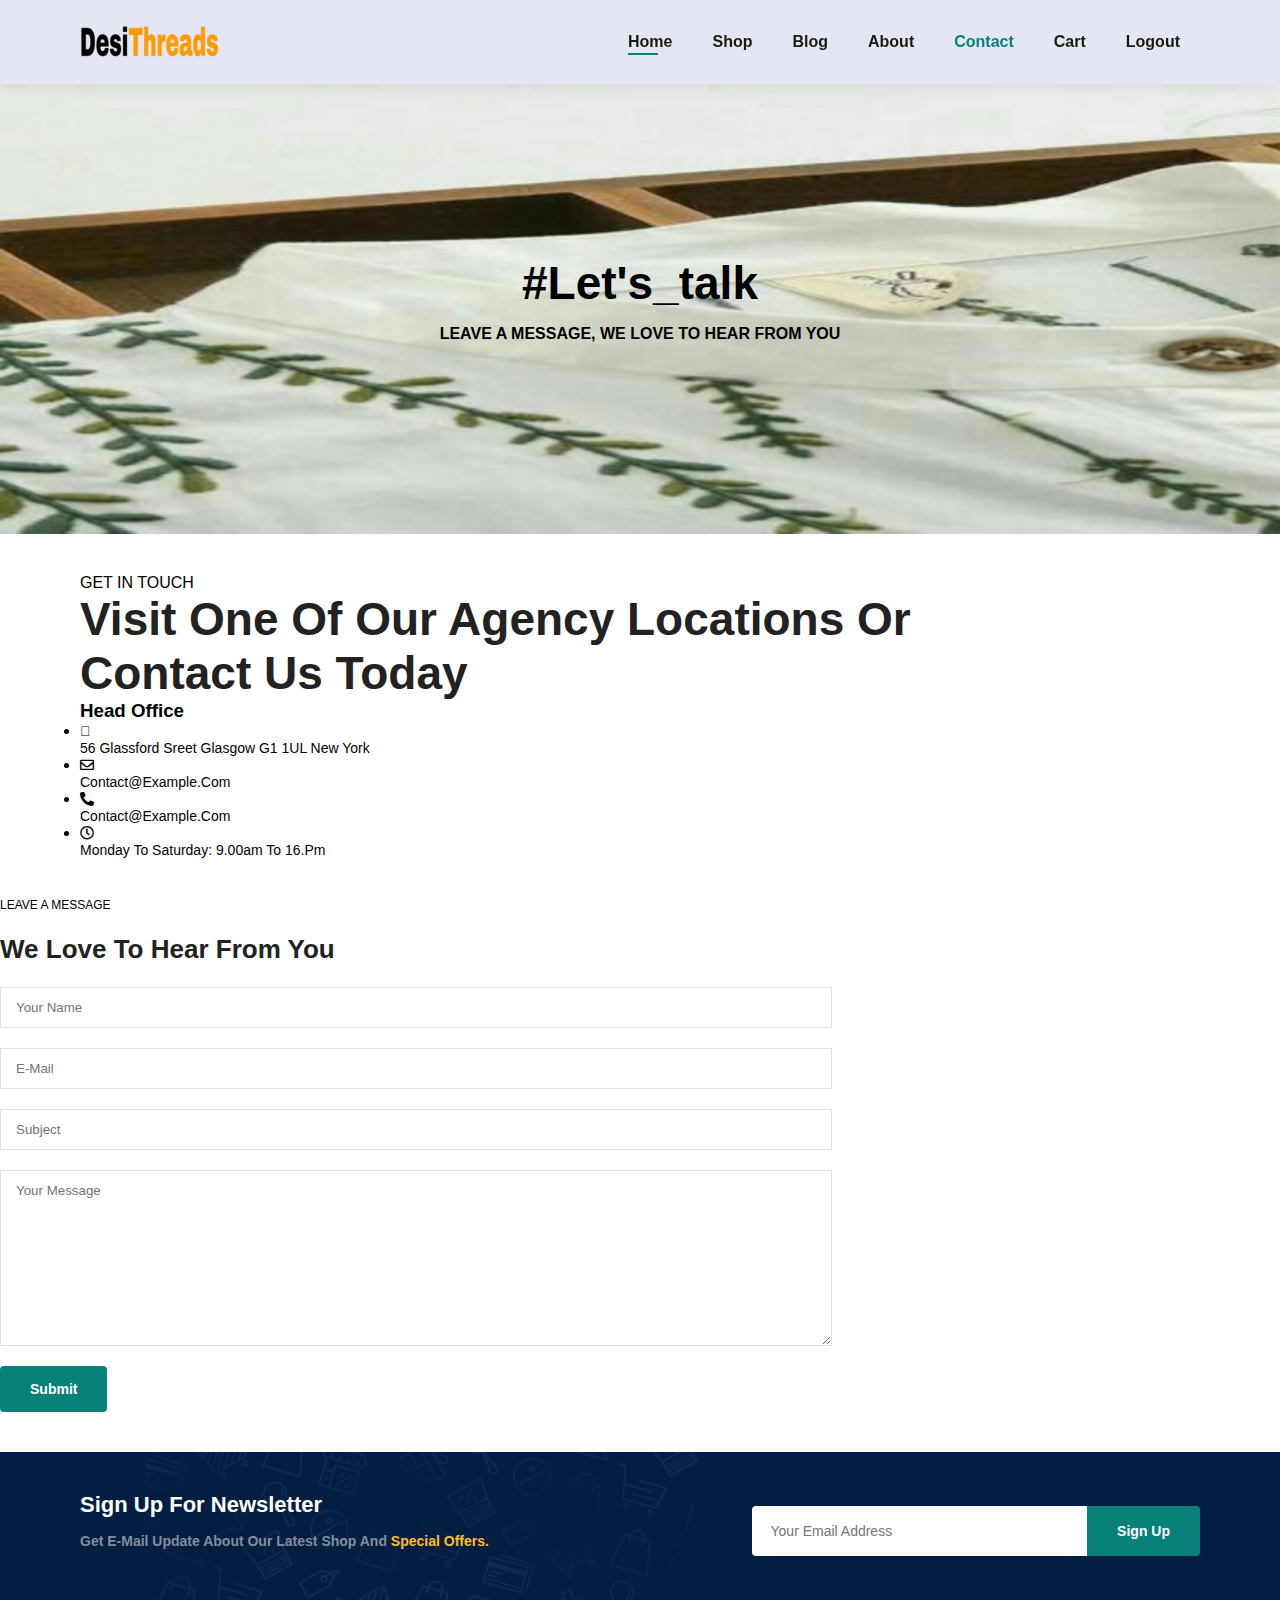
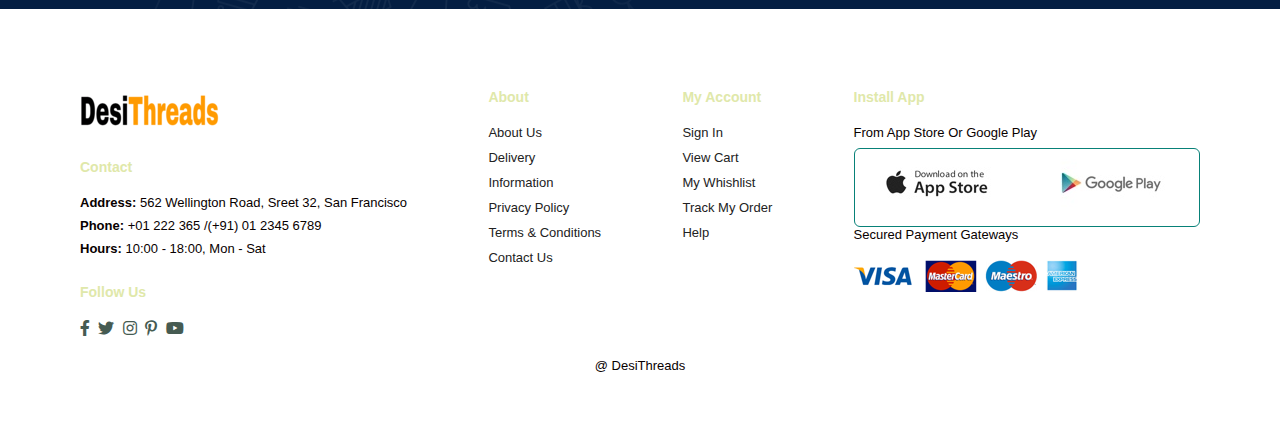
<file: contact.html>
<!DOCTYPE html>
<html lang="en">

    <head>
        <meta charset="UTF-8">
        <meta http-equiv="X-UA-Compatible" content="IE=edge">
        <meta name="viewport" content="width=device-width, initial-scale=1.0">
        <title>Document</title>

        <link rel="stylesheet" href="https://pro.fontawesome.com/releases/v5.10.0/css/all.css" />

        <link rel="stylesheet" href="style.css">
    </head>

    <body>

        <section id="header">
            <a href="#"><img src="img/logo.png" class="logo"></a>

            <div>
                <ul id="navbar">
                    <li><a  href="index.html">Home</a></li>
                    <li><a   href="shop.html">Shop</a></li>
                    <li><a  href="blog.html">Blog</a></li>
                    <li><a  href="about.html">About</a></li>
                    <li><a class="active" href="contact.html">Contact</a></li>
                    <li id="lg-bag"><a href="cart.html">Cart</i></a></li>
                    <a href="#" id="close"><i class="far fa-items"></i></a>
                    <li><a href="login.html">Logout</a></li>
                </ul>
            </div>
            <div id="mobile">
                
                <a href="cart.html"><i class="fa-regular fa-cart-shopping"></i></a>
                <i id="bar" class="fas fa-outdent"></i>
            </div>
        </section>

        <section class="page-header about-header" id="cont">

            <h2>#let's_talk</h2>

            <p><strong> LEAVE A MESSAGE, WE LOVE TO HEAR FROM YOU</strong></p>

        </section>

        <section id="contact-details" class="section-p1">
            <div class="details">
                <span>GET IN TOUCH</span>
                <h2>Visit one of our agency locations or contact us today</h2>
                <h3>Head Office</h3>
                <div>
                    <li>
                        <i class="fal fa-map"></i>
                        <p>56 Glassford Sreet Glasgow G1 1UL New York</p>
                    </li>

                    <li>
                        <i class="far fa-envelope"></i>
                        <p>contact@example.com</p>
                    </li>

                    <li>
                        <i class="fas fa-phone-alt"></i>
                        <p>contact@example.com</p>
                    </li>

                    <li>
                        <i class="far fa-clock"></i>
                        <p>Monday to Saturday: 9.00am to 16.pm</p>
                    </li>
                </div>
            </div>

            <div class="map">
                <iframe src="https://www.google.com/maps/embed?pb=!1m18!1m12!1m3!1d227821.98710575353!2d80.77769981853746!3d26.848902828843006!2m3!1f0!2f0!3f0!3m2!1i1024!2i768!4f13.1!3m3!1m2!1s0x399bfd991f32b16b%3A0x93ccba8909978be7!2sLucknow%2C%20Uttar%20Pradesh!5e0!3m2!1sen!2sin!4v1691883588646!5m2!1sen!2sin" width="600" height="450" style="border:0;" allowfullscreen="" loading="lazy" referrerpolicy="no-referrer-when-downgrade"></iframe>
            </div>
        </section>

        <section id="form-details">
            <form action="">
                <span>LEAVE A MESSAGE</span>
                <h2>We love to hear from you</h2>
                <input type="text" placeholder="Your Name">
                <input type="text" placeholder="E-mail">
                <input type="text" placeholder="Subject">
                <textarea name="" id="" cols="30" rows="10" placeholder="Your Message"></textarea>
                <button class="normal">Submit</button>
            </form>
        </section>
        <section id="newsletter" class="section-p1 section-m1">
            <div class="newstext">
                <h4>Sign up For Newsletter</h4>
                <p>Get E-mail update about our latest shop and <span>special offers.</span></p>
            </div>
            <div class="form">
                <input type="text" placeholder="Your email address">
                <button class="normal">Sign Up</button>
            </div>
        </section>

        <footer class="section-p1">
            <div class="col">
                <img class="logo" src="img/logo.png" alt="">
                <h4>Contact</h4>
                <p><strong>Address: </strong> 562 Wellington Road, Sreet 32, San Francisco</p>
                <p><strong>Phone: </strong> +01 222 365 /(+91) 01 2345 6789</p>
                <p><strong>Hours: </strong> 10:00 - 18:00, Mon - Sat</p>
                <div class="follow">
                    <h4>follow us</h4>
                    <div class="icon">
                        <i class="fab fa-facebook-f"></i>
                        <i class="fab fa-twitter"></i>
                        <i class="fab fa-instagram"></i>
                        <i class="fab fa-pinterest-p"></i>
                        <i class="fab fa-youtube"></i>
                    </div>
                </div>
            </div>
            <div class="col">
                <h4>About</h4>
                <a href="#">About us</a>
                <a href="#">Delivery</a>
                <a href="#">Information</a>
                <a href="#">Privacy Policy</a>
                <a href="#">Terms & Conditions</a>
                <a href="#">Contact us</a>
            </div>

            <div class="col">
                <h4>My Account</h4>
                <a href="#">Sign In</a>
                <a href="#">View Cart</a>
                <a href="#">My Whishlist</a>
                <a href="#">Track My Order</a>
                <a href="#">Help</a>
                
            </div>

            <div class="col install">
                <h4>Install App</h4>
                <p>From App Store or Google Play</p>
                <div class="row">
                    <img src="img/pay/app.jpg" alt="">
                    <img src="img/pay/play.jpg" alt="">
                </div>

                <p>Secured Payment Gateways</p>
                <img src="img/pay/pay.png" alt="">
            </div>

            <div class="copyright">
                <p>@ DesiThreads</p>
            </div>
        </footer>

        <script src="script.js"></script>

    </body>

</html>
</file>
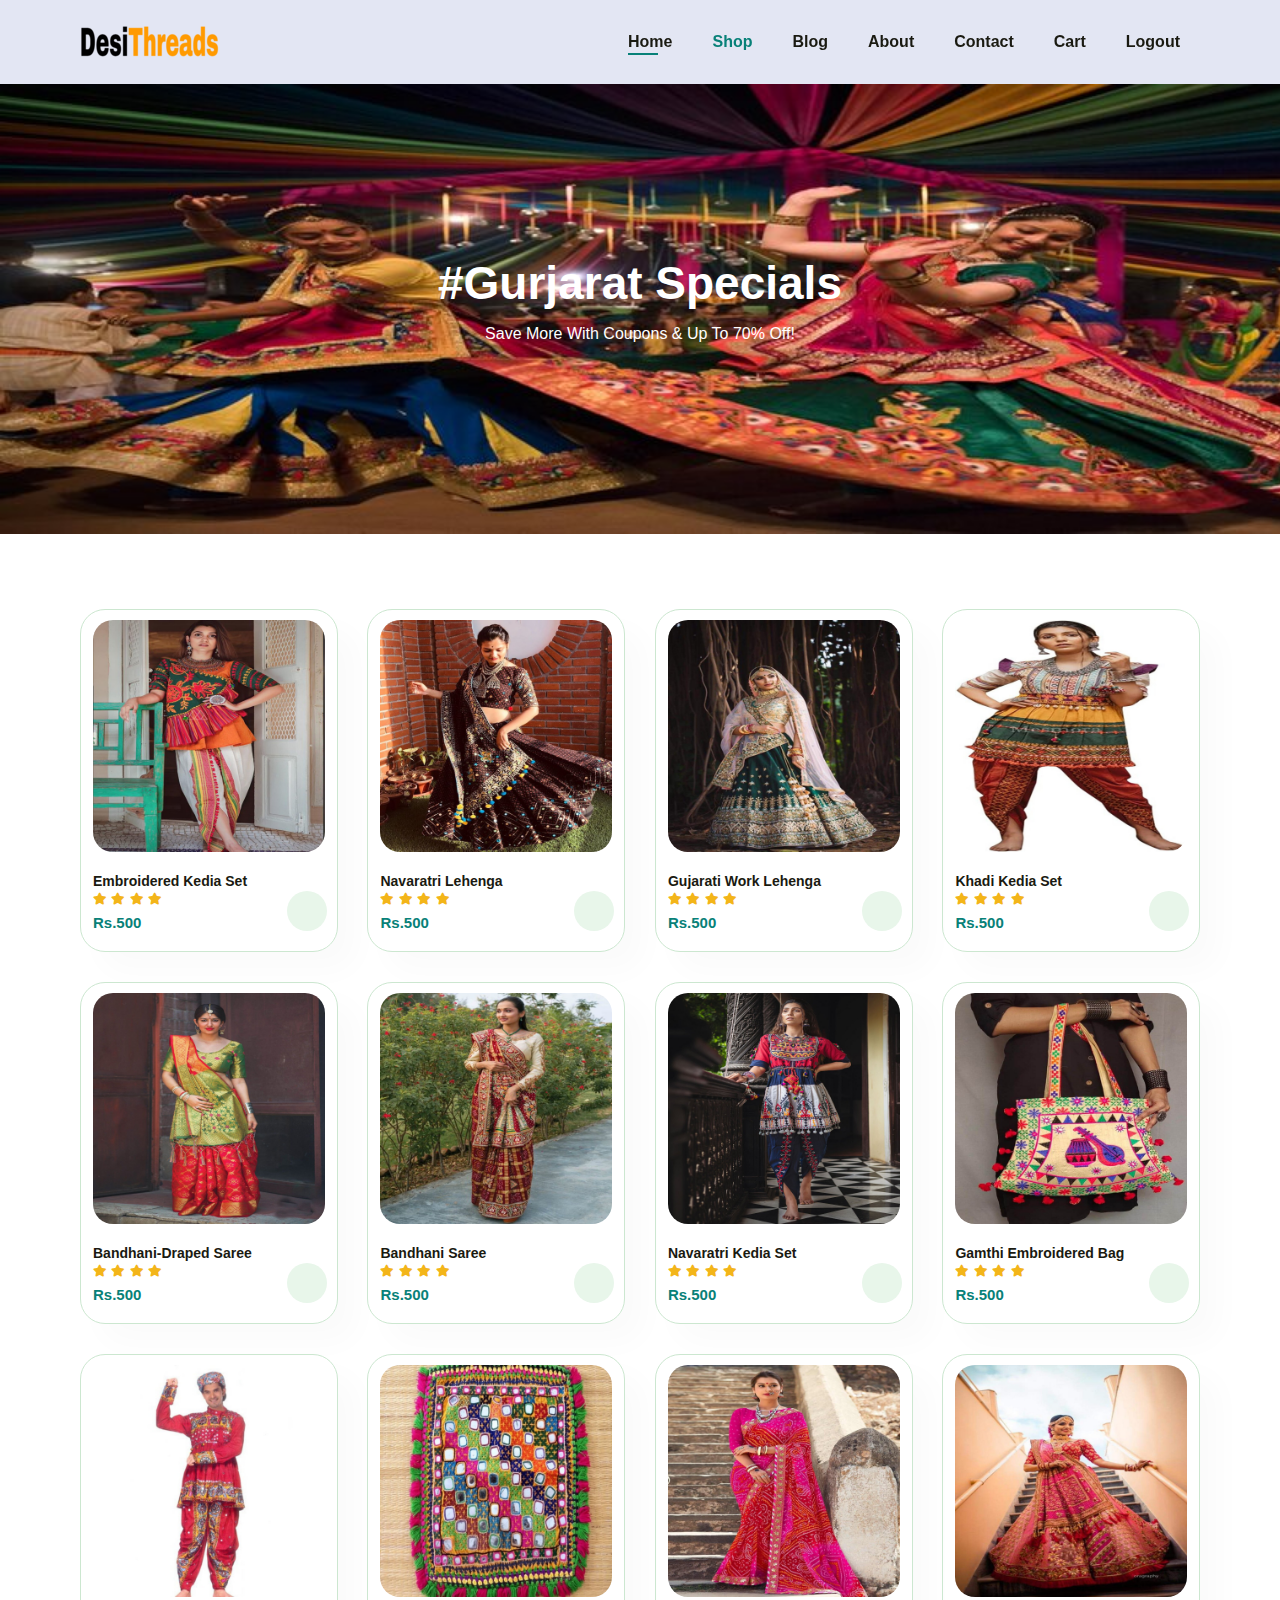
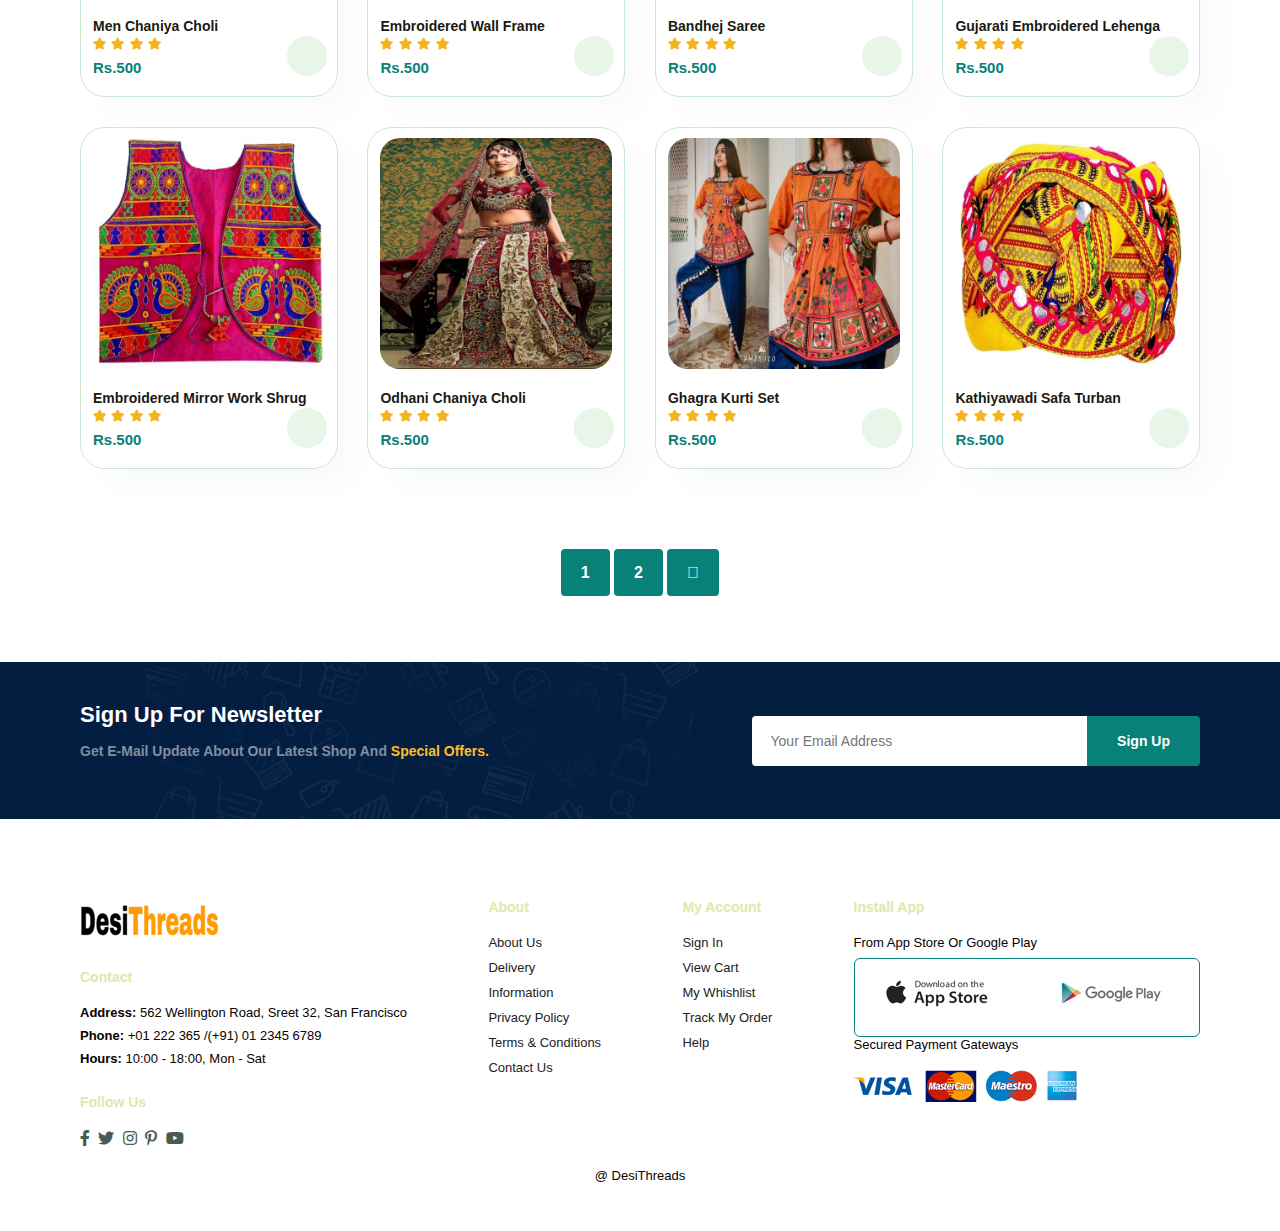
<file: guj.html>
<!DOCTYPE html>
<html lang="en">

    <head>
        <meta charset="UTF-8">
        <meta http-equiv="X-UA-Compatible" content="IE=edge">
        <meta name="viewport" content="width=device-width, initial-scale=1.0">
        <title>Tech2etc Ecommerce Tutorial</title>
        <link rel="stylesheet" href="https://pro.fontawesome.com/releases/v5.10.0/css/all.css" />
        <link rel="stylesheet" href="https://pro.fontawesome.com/releases/v5.10.0/css/all.css" />
        <link rel="stylesheet" href="style.css">
    </head>

    <body>
        <section id="header">
            <a href="#"><img src="img/logo.png" class="logo"></a>

            <div>
                <ul id="navbar">
                    <li><a  href="index.html">Home</a></li>
                    <li><a  class="active" href="shop.html">Shop</a></li>
                    <li><a href="blog.html">Blog</a></li>
                    <li><a  href="about.html">About</a></li>
                    <li><a href="contact.html">Contact</a></li>
                    <li id="lg-bag"><a href="cart.html">Cart</i></a></li>
                    <a href="#" id="close"><i class="far fa-items"></i></a>
                    <li><a href="login.html">Logout</a></li>
                </ul>
            </div>
            <div id="mobile">
                
                <a href="cart.html"><i class="fa-regular fa-cart-shopping"></i></a>
                <i id="bar" class="fas fa-outdent"></i>
            </div>
        </section>
      
        <section id="shop-guj" class="page-header">

            <h2>#Gurjarat Specials</h2>

            <p>Save more with Coupons & up to 70% off!</p>

        </section>
        
        
        <section id="product1" class="section-p1 ">
            
            <div class="pro-container">
                <div class="pro" onclick="window.location.href='sprodguj.html';">
                    <img src="img/products/g14 (1).jpg" alt="">
                    <div class="des">
                        <h5>Embroidered Kedia set</h5>
                        <div class="star">
                            <i class="fas fa-star"></i>
                            <i class="fas fa-star"></i>
                            <i class="fas fa-star"></i>
                            <i class="fas fa-star"></i>

                        </div>
                        <h4>Rs.500</h4>
                    </div>
                    <a href="#"><i class="fal fa-cart-shopping cart"></i></a>
                </div>
                <div class="pro" onclick="window.location.href='sprodguj.html';">
                    <img src="img/products/g3 (1).jpg" alt="">
                    <div class="des">
                        <h5>Navaratri Lehenga</h5>
                        <div class="star">
                            <i class="fas fa-star"></i>
                            <i class="fas fa-star"></i>
                            <i class="fas fa-star"></i>
                            <i class="fas fa-star"></i>

                        </div>
                        <h4>Rs.500</h4>
                    </div>
                    <a href="#"><i class="fal fa-cart-shopping cart"></i></a>
                </div>
                <div class="pro" onclick="window.location.href='sprodguj.html';">
                    <img src="img/products/g6 (1).jpg" alt="">
                    <div class="des">
                        <h5>Gujarati work lehenga</h5>
                        <div class="star">
                            <i class="fas fa-star"></i>
                            <i class="fas fa-star"></i>
                            <i class="fas fa-star"></i>
                            <i class="fas fa-star"></i>

                        </div>
                        <h4>Rs.500</h4>
                    </div>
                    <a href="#"><i class="fal fa-cart-shopping cart"></i></a>
                </div>
                <div class="pro" onclick="window.location.href='sprodguj.html';">
                    <img src="img/products/g4 (1).jpg" alt="">
                    <div class="des">
                        <h5>Khadi Kedia set</h5>
                        <div class="star">
                            <i class="fas fa-star"></i>
                            <i class="fas fa-star"></i>
                            <i class="fas fa-star"></i>
                            <i class="fas fa-star"></i>

                        </div>
                        <h4>Rs.500</h4>
                    </div>
                    <a href="#"><i class="fal fa-cart-shopping cart"></i></a>
                </div>
                <div class="pro" onclick="window.location.href='sprodguj.html';">
                    <img src="img/products/g7 (1).jpg" alt="">
                    <div class="des">
                        <h5>Bandhani-draped Saree</h5>
                        <div class="star">
                            <i class="fas fa-star"></i>
                            <i class="fas fa-star"></i>
                            <i class="fas fa-star"></i>
                            <i class="fas fa-star"></i>

                        </div>
                        <h4>Rs.500</h4>
                    </div>
                    <a href="#"><i class="fal fa-cart-shopping cart"></i></a>
                </div>
                <div class="pro"  onclick="window.location.href='sprodguj.html';">
                    <img src="img/products/g8 (1).jpg" alt="">
                    <div class="des">
                        <h5>Bandhani Saree</h5>
                        <div class="star">
                            <i class="fas fa-star"></i>
                            <i class="fas fa-star"></i>
                            <i class="fas fa-star"></i>
                            <i class="fas fa-star"></i>

                        </div>
                        <h4>Rs.500</h4>
                    </div>
                    <a href="#"><i class="fal fa-cart-shopping cart"></i></a>
                </div>
                <div class="pro" onclick="window.location.href='sprodguj.html';">
                    <img src="img/products/g5 (1).jpg" alt="">
                    <div class="des">
                        <h5>Navaratri Kedia set</h5>
                        <div class="star">
                            <i class="fas fa-star"></i>
                            <i class="fas fa-star"></i>
                            <i class="fas fa-star"></i>
                            <i class="fas fa-star"></i>

                        </div>
                        <h4>Rs.500</h4>
                    </div>
                    <a href="#"><i class="fal fa-cart-shopping cart"></i></a>
                </div>

                <div class="pro" onclick="window.location.href='sprodguj.html';">
                    <img src="img/products/g13 (1).jpg" alt="">
                    <div class="des">
                        <h5>Gamthi Embroidered Bag</h5>
                        <div class="star">
                            <i class="fas fa-star"></i>
                            <i class="fas fa-star"></i>
                            <i class="fas fa-star"></i>
                            <i class="fas fa-star"></i>

                        </div>
                        <h4>Rs.500</h4>
                    </div>
                    <a href="#"><i class="fal fa-cart-shopping cart"></i></a>
                </div>
         
                <div class="pro" onclick="window.location.href='sprodguj.html';">
                    <img src="img/products/g10 (1).jpg" alt="">
                    <div class="des">
                        <h5>Men Chaniya Choli</h5>
                        <div class="star">
                            <i class="fas fa-star"></i>
                            <i class="fas fa-star"></i>
                            <i class="fas fa-star"></i>
                            <i class="fas fa-star"></i>

                        </div>
                        <h4>Rs.500</h4>
                    </div>
                    <a href="#"><i class="fal fa-cart-shopping cart"></i></a>
                </div>
                <div class="pro" onclick="window.location.href='sprodguj.html';">
                    <img src="img/products/g12 (1).jpg" alt="">
                    <div class="des">
                        <h5>Embroidered Wall Frame</h5>
                        <div class="star">
                            <i class="fas fa-star"></i>
                            <i class="fas fa-star"></i>
                            <i class="fas fa-star"></i>
                            <i class="fas fa-star"></i>

                        </div>
                        <h4>Rs.500</h4>
                    </div>
                    <a href="#"><i class="fal fa-cart-shopping cart"></i></a>
                </div>
                <div class="pro">
                    <img src="img/products/g9 (1).jpg" alt="">
                    <div class="des">
                        <h5>Bandhej Saree</h5>
                        <div class="star">
                            <i class="fas fa-star"></i>
                            <i class="fas fa-star"></i>
                            <i class="fas fa-star"></i>
                            <i class="fas fa-star"></i>

                        </div>
                        <h4>Rs.500</h4>
                    </div>
                    <a href="#"><i class="fal fa-cart-shopping cart"></i></a>
                </div>
                <div class="pro"  onclick="window.location.href='sprodguj.html';">
                    <img src="img/products/g15 (1).jpg" alt="">
                    <div class="des">
                        <h5>Gujarati Embroidered Lehenga</h5>
                        <div class="star">
                            <i class="fas fa-star"></i>
                            <i class="fas fa-star"></i>
                            <i class="fas fa-star"></i>
                            <i class="fas fa-star"></i>

                        </div>
                        <h4>Rs.500</h4>
                    </div>
                    <a href="#"><i class="fal fa-cart-shopping cart"></i></a>
                </div>
                <div class="pro">
                    <img src="img/products/g16 (1).jpg" alt="">
                    <div class="des">
                        <h5>Embroidered Mirror work Shrug</h5>
                        <div class="star">
                            <i class="fas fa-star"></i>
                            <i class="fas fa-star"></i>
                            <i class="fas fa-star"></i>
                            <i class="fas fa-star"></i>

                        </div>
                        <h4>Rs.500</h4>
                    </div>
                    <a href="#"><i class="fal fa-cart-shopping cart"></i></a>
                </div>
                <div class="pro">
                    <img src="img/products/g11 (1).jpg" alt="">
                    <div class="des">
                        <h5>Odhani Chaniya Choli</h5>
                        <div class="star">
                            <i class="fas fa-star"></i>
                            <i class="fas fa-star"></i>
                            <i class="fas fa-star"></i>
                            <i class="fas fa-star"></i>

                        </div>
                        <h4>Rs.500</h4>
                    </div>
                    <a href="#"><i class="fal fa-cart-shopping cart"></i></a>
                </div>
                <div class="pro">
                    <img src="img/products/g2 (1).jpg" alt="">
                    <div class="des">
                        <h5>Ghagra Kurti set</h5>
                        <div class="star">
                            <i class="fas fa-star"></i>
                            <i class="fas fa-star"></i>
                            <i class="fas fa-star"></i>
                            <i class="fas fa-star"></i>

                        </div>
                        <h4>Rs.500</h4>
                    </div>
                    <a href="#"><i class="fal fa-cart-shopping cart"></i></a>
                </div>

                <div class="pro">
                    <img src="img/products/g17 (1).jpg" alt="">
                    <div class="des">
                        <h5>Kathiyawadi Safa Turban</h5>
                        <div class="star">
                            <i class="fas fa-star"></i>
                            <i class="fas fa-star"></i>
                            <i class="fas fa-star"></i>
                            <i class="fas fa-star"></i>

                        </div>
                        <h4>Rs.500</h4>
                    </div>
                    <a href="#"><i class="fal fa-cart-shopping cart"></i></a>
                </div>
            </div>
        </section>

        <section id="pageination" class="section-p1">
            <a href="#">1</a>
            <a href="#">2</a>
            <a href="#"><i class="fal fa-long-arrow-alt-right"></i></a>
        </section>

        <section id="newsletter" class="section-p1 section-m1">
            <div class="newstext">
                <h4>Sign up For Newsletter</h4>
                <p>Get E-mail update about our latest shop and <span>special offers.</span></p>
            </div>
            <div class="form">
                <input type="text" placeholder="Your email address">
                <button class="normal">Sign Up</button>
            </div>
        </section>

        <footer class="section-p1">
            <div class="col">
                <img class="logo" src="img/logo.png" alt="">
                <h4>Contact</h4>
                <p><strong>Address: </strong> 562 Wellington Road, Sreet 32, San Francisco</p>
                <p><strong>Phone: </strong> +01 222 365 /(+91) 01 2345 6789</p>
                <p><strong>Hours: </strong> 10:00 - 18:00, Mon - Sat</p>
                <div class="follow">
                    <h4>follow us</h4>
                    <div class="icon">
                        <i class="fab fa-facebook-f"></i>
                        <i class="fab fa-twitter"></i>
                        <i class="fab fa-instagram"></i>
                        <i class="fab fa-pinterest-p"></i>
                        <i class="fab fa-youtube"></i>
                    </div>
                </div>
            </div>
            <div class="col">
                <h4>About</h4>
                <a href="#">About us</a>
                <a href="#">Delivery</a>
                <a href="#">Information</a>
                <a href="#">Privacy Policy</a>
                <a href="#">Terms & Conditions</a>
                <a href="#">Contact us</a>
            </div>

            <div class="col">
                <h4>My Account</h4>
                <a href="#">Sign In</a>
                <a href="#">View Cart</a>
                <a href="#">My Whishlist</a>
                <a href="#">Track My Order</a>
                <a href="#">Help</a>
                
            </div>

            <div class="col install">
                <h4>Install App</h4>
                <p>From App Store or Google Play</p>
                <div class="row">
                    <img src="img/pay/app.jpg" alt="">
                    <img src="img/pay/play.jpg" alt="">
                </div>

                <p>Secured Payment Gateways</p>
                <img src="img/pay/pay.png" alt="">
            </div>

            <div class="copyright">
                <p>@ DesiThreads</p>
            </div>
        </footer>
        <script src="script.js"></script>
    </body>

</html>
</file>
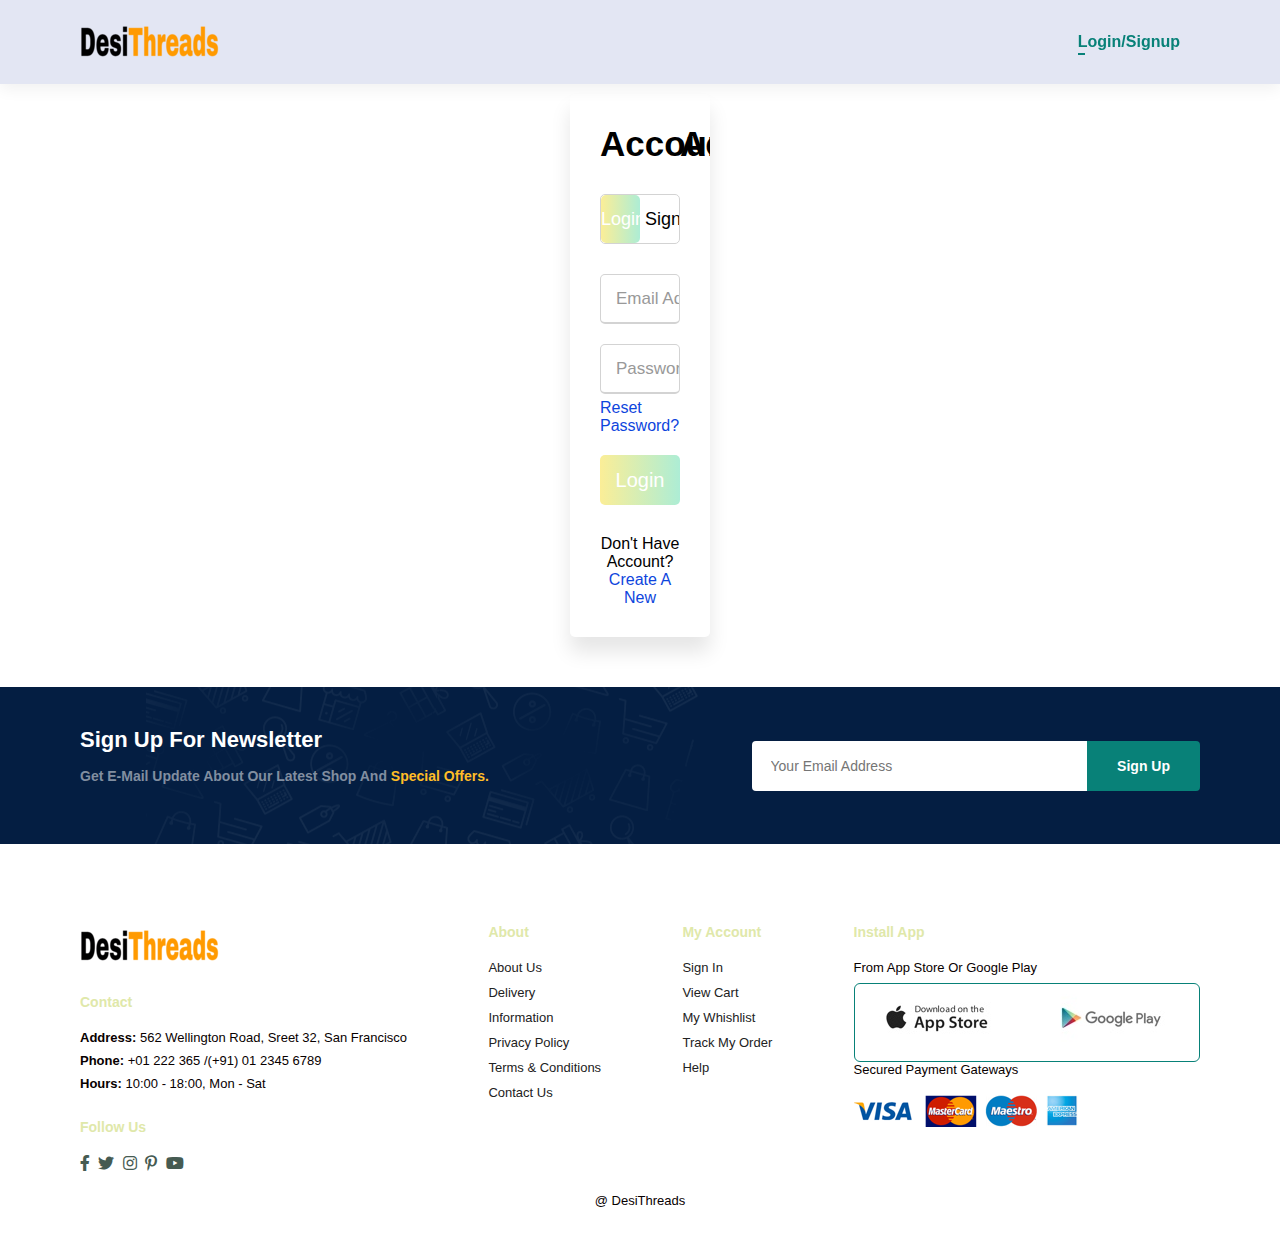
<file: login.html>
<!DOCTYPE html>
<html lang="en">

    <head>
        <meta charset="UTF-8">
        <meta http-equiv="X-UA-Compatible" content="IE=edge">
        <meta name="viewport" content="width=device-width, initial-scale=1.0">
        <title>Tech2etc Ecommerce Tutorial</title>

        <link rel="stylesheet" href="https://pro.fontawesome.com/releases/v5.10.0/css/all.css" />
        <link rel="stylesheet" href="style.css">
    </head>

    <body>
        <section id="header">
            <a href="#"><img src="img/logo.png" class="logo"></a>

            <div>
                <ul id="navbar">
                    
                    <li><a  class="active" href="login.html">Login/Signup</a></li>
                </ul>
            </div>
            <div id="mobile">
                
                <a href="cart.html"><i class="fa-regular fa-cart-shopping"></i></a>
                <i id="bar" class="fas fa-outdent"></i>
            </div>
        </section>

        <section id="login">
            <div class="wrapper">
                <div class="title-text">
                   <div class="title login">
                      Account 
                   </div>
                   <div class="title signup">
                      Account
                   </div>
                </div>
                <div class="form-container">
                   <div class="slide-controls">
                      <input type="radio" name="slide" id="login" checked>
                      <input type="radio" name="slide" id="signup">
                      <label for="login" class="slide login">Login</label>
                      <label for="signup" class="slide signup">SignUp</label>
                      <div class="slider-tab"></div>
                   </div>
                   <div class="form-inner">
                      <form action="#" class="login">
                         <div class="field">
                            <input type="text" placeholder="Email Address" required>
                         </div>
                         <div class="field">
                            <input type="password" placeholder="Password" required>
                         </div>
                         <div class="pass-link">
                            <a href="#">Reset password?</a>
                         </div>
                         <div class="field btn">
                            <div class="btn-layer"></div>
                            <input onclick="window.location.href='index.html';" type="submit" value="Login" >
                         </div>
                         <div class="signup-link">
                            Don't Have Account? <a href="">Create A New</a>
                         </div>
                      </form>
                      <form action="#" class="signup">
                         <div class="field">
                            <input type="text" placeholder="Email Address" required>
                         </div>
                         <div class="field">
                            <input type="password" placeholder="Password" required>
                         </div>
                         <div class="field">
                            <input type="password" placeholder="Confirm Password" required>
                         </div>
                         <div class="field btn">
                            <div class="btn-layer" ></div>
                            <input onclick="window.location.href='index.html';" type="submit" value="SignUp"  >
                         </div>
                      </form>
                   </div>
                </div>
             </div>
        </section>
        

        <section id="newsletter" class="section-p1 section-m1">
            <div class="newstext">
                <h4>Sign up For Newsletter</h4>
                <p>Get E-mail update about our latest shop and <span>special offers.</span></p>
            </div>
            <div class="form">
                <input type="text" placeholder="Your email address">
                <button class="normal">Sign Up</button>
            </div>
        </section>

        <footer class="section-p1">
            <div class="col">
                <img class="logo" src="img/logo.png" alt="">
                <h4>Contact</h4>
                <p><strong>Address: </strong> 562 Wellington Road, Sreet 32, San Francisco</p>
                <p><strong>Phone: </strong> +01 222 365 /(+91) 01 2345 6789</p>
                <p><strong>Hours: </strong> 10:00 - 18:00, Mon - Sat</p>
                <div class="follow">
                    <h4>follow us</h4>
                    <div class="icon">
                        <i class="fab fa-facebook-f"></i>
                        <i class="fab fa-twitter"></i>
                        <i class="fab fa-instagram"></i>
                        <i class="fab fa-pinterest-p"></i>
                        <i class="fab fa-youtube"></i>
                    </div>
                </div>
            </div>
            <div class="col">
                <h4>About</h4>
                <a href="#">About us</a>
                <a href="#">Delivery</a>
                <a href="#">Information</a>
                <a href="#">Privacy Policy</a>
                <a href="#">Terms & Conditions</a>
                <a href="#">Contact us</a>
            </div>

            <div class="col">
                <h4>My Account</h4>
                <a href="#">Sign In</a>
                <a href="#">View Cart</a>
                <a href="#">My Whishlist</a>
                <a href="#">Track My Order</a>
                <a href="#">Help</a>
                
            </div>

            <div class="col install">
                <h4>Install App</h4>
                <p>From App Store or Google Play</p>
                <div class="row">
                    <img src="img/pay/app.jpg" alt="">
                    <img src="img/pay/play.jpg" alt="">
                </div>

                <p>Secured Payment Gateways</p>
                <img src="img/pay/pay.png" alt="">
            </div>

            <div class="copyright">
                <p>@ DesiThreads</p>
            </div>
        </footer>


        <script src="script.js"></script>
    </body>

</html>
</file>
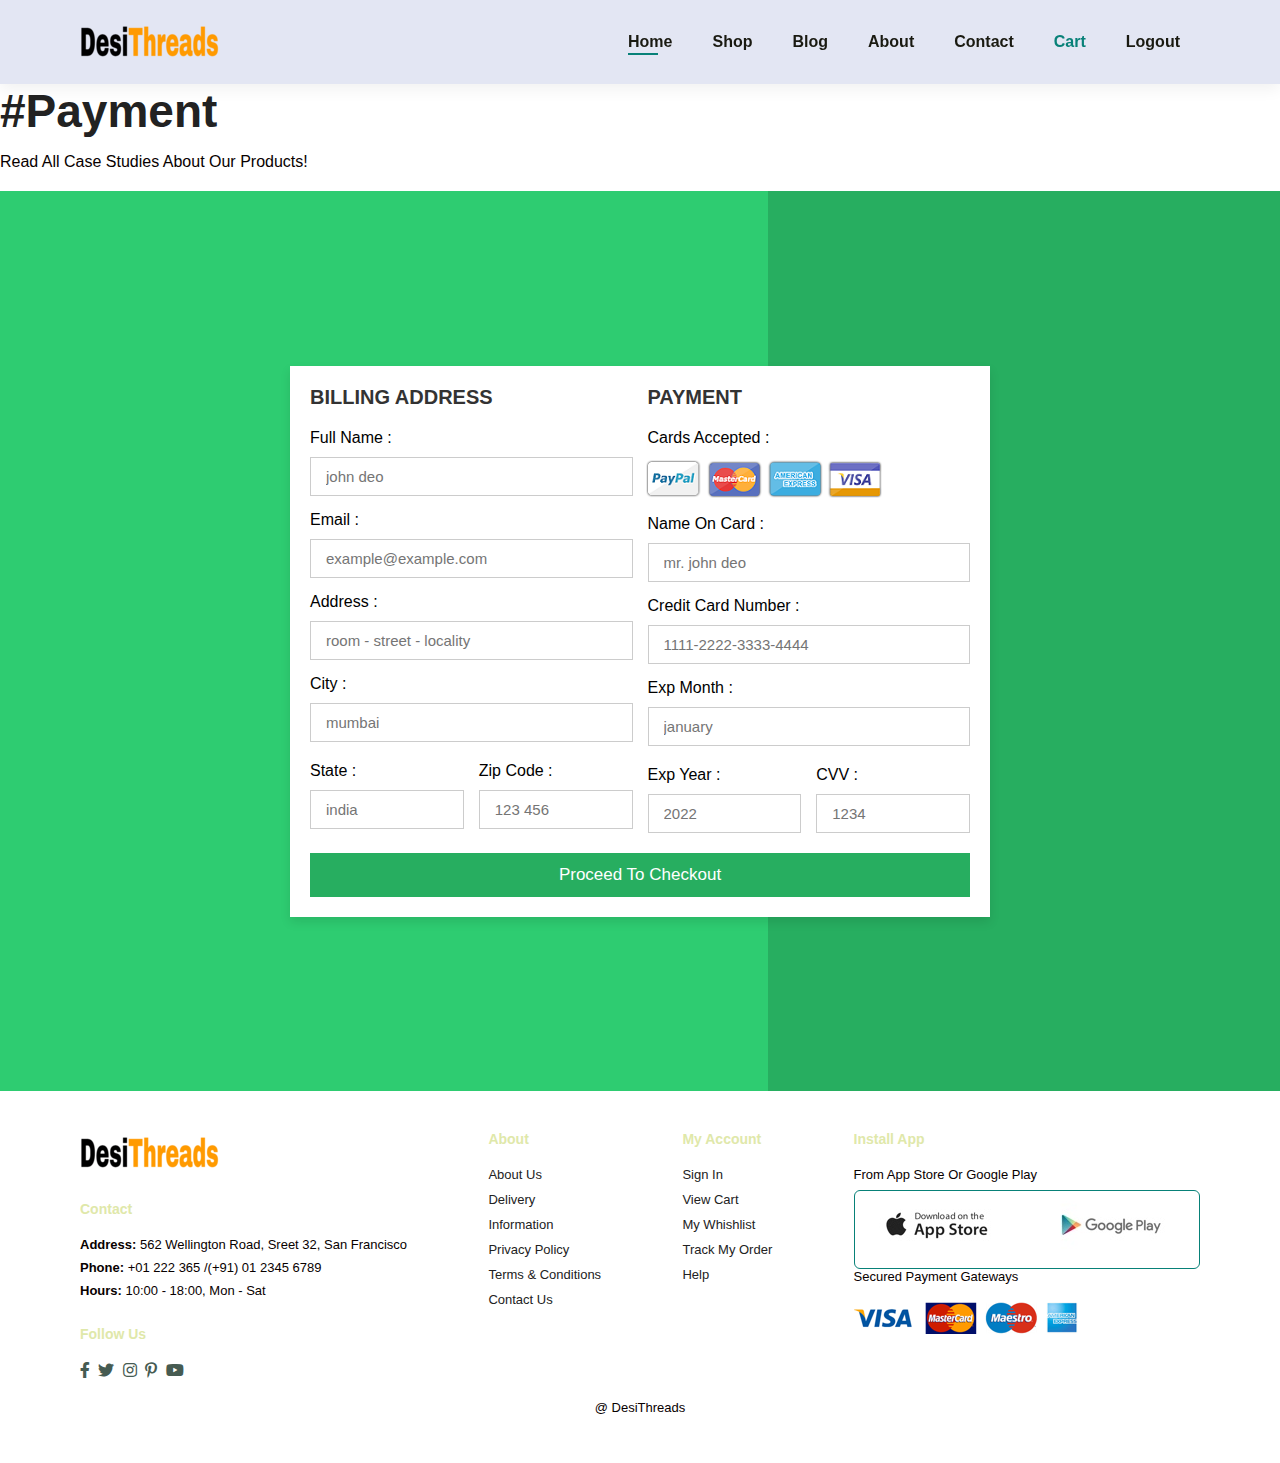
<file: Pay.html>
<!DOCTYPE html>
<html lang="en">

    <head>
        <meta charset="UTF-8">
        <meta http-equiv="X-UA-Compatible" content="IE=edge">
        <meta name="viewport" content="width=device-width, initial-scale=1.0">
        <title>Document</title>

        <link rel="stylesheet" href="https://pro.fontawesome.com/releases/v5.10.0/css/all.css" />

        <link rel="stylesheet" href="style.css">
    </head>

    <body>

        <section id="header">
            <a href="#"><img src="img/logo.png" class="logo"></a>

            <div>
                <ul id="navbar">
                    <li><a  href="index.html">Home</a></li>
                    <li><a   href="shop.html">Shop</a></li>
                    <li><a  href="blog.html">Blog</a></li>
                    <li><a  href="about.html">About</a></li>
                    <li><a href="contact.html">Contact</a></li>
                    <li id="lg-bag"><a  class="active" href="cart.html">Cart</i></a></li>
                    <a href="#" id="close"><i class="far fa-items"></i></a>
                    <li><a href="login.html">Logout</a></li>
                </ul>
            </div>
            <div id="mobile">
                
                <a href="cart.html"><i class="fa-regular fa-cart-shopping"></i></a>
                <i id="bar" class="fas fa-outdent"></i>
            </div>
        </section>

        <section id="page-header" class="about-header">

            <h2>#Payment</h2>

            <p>Read all case studies about our products! </p>

        </section>

        <section id="pay">
            <div class="container">

                <form action="">
            
                    <div class="row">
            
                        <div class="col">
            
                            <h3 class="title">billing address</h3>
            
                            <div class="inputBox">
                                <span>full name :</span>
                                <input type="text" placeholder="john deo">
                            </div>
                            <div class="inputBox">
                                <span>email :</span>
                                <input type="email" placeholder="example@example.com">
                            </div>
                            <div class="inputBox">
                                <span>address :</span>
                                <input type="text" placeholder="room - street - locality">
                            </div>
                            <div class="inputBox">
                                <span>city :</span>
                                <input type="text" placeholder="mumbai">
                            </div>
            
                            <div class="flex">
                                <div class="inputBox">
                                    <span>state :</span>
                                    <input type="text" placeholder="india">
                                </div>
                                <div class="inputBox">
                                    <span>zip code :</span>
                                    <input type="text" placeholder="123 456">
                                </div>
                            </div>
            
                        </div>
            
                        <div class="col">
            
                            <h3 class="title">payment</h3>
            
                            <div class="inputBox">
                                <span>cards accepted :</span>
                                <img src="img/card_img.png" alt="">
                            </div>
                            <div class="inputBox">
                                <span>name on card :</span>
                                <input type="text" placeholder="mr. john deo">
                            </div>
                            <div class="inputBox">
                                <span>credit card number :</span>
                                <input type="number" placeholder="1111-2222-3333-4444">
                            </div>
                            <div class="inputBox">
                                <span>exp month :</span>
                                <input type="text" placeholder="january">
                            </div>
            
                            <div class="flex">
                                <div class="inputBox">
                                    <span>exp year :</span>
                                    <input type="number" placeholder="2022">
                                </div>
                                <div class="inputBox">
                                    <span>CVV :</span>
                                    <input type="text" placeholder="1234">
                                </div>
                            </div>
            
                        </div>
                
                    </div>
            
 
                   <input type="button" id="PayHosting" value="proceed to checkout" class="submit-btn" onclick="alert('Payment Successful');window.location.href='login.html';" />
                </form>
            
            </div>    
                
        </section>
        
        <footer class="section-p1">
            <div class="col">
                <img class="logo" src="img/logo.png" alt="">
                <h4>Contact</h4>
                <p><strong>Address: </strong> 562 Wellington Road, Sreet 32, San Francisco</p>
                <p><strong>Phone: </strong> +01 222 365 /(+91) 01 2345 6789</p>
                <p><strong>Hours: </strong> 10:00 - 18:00, Mon - Sat</p>
                <div class="follow">
                    <h4>follow us</h4>
                    <div class="icon">
                        <i class="fab fa-facebook-f"></i>
                        <i class="fab fa-twitter"></i>
                        <i class="fab fa-instagram"></i>
                        <i class="fab fa-pinterest-p"></i>
                        <i class="fab fa-youtube"></i>
                    </div>
                </div>
            </div>
            <div class="col">
                <h4>About</h4>
                <a href="#">About us</a>
                <a href="#">Delivery</a>
                <a href="#">Information</a>
                <a href="#">Privacy Policy</a>
                <a href="#">Terms & Conditions</a>
                <a href="#">Contact us</a>
            </div>

            <div class="col">
                <h4>My Account</h4>
                <a href="#">Sign In</a>
                <a href="#">View Cart</a>
                <a href="#">My Whishlist</a>
                <a href="#">Track My Order</a>
                <a href="#">Help</a>
                
            </div>

            <div class="col install">
                <h4>Install App</h4>
                <p>From App Store or Google Play</p>
                <div class="row">
                    <img src="img/pay/app.jpg" alt="">
                    <img src="img/pay/play.jpg" alt="">
                </div>

                <p>Secured Payment Gateways</p>
                <img src="img/pay/pay.png" alt="">
            </div>

            <div class="copyright">
                <p>@ DesiThreads</p>
            </div>
        </footer>

        <script src="script.js"></script>

    </body>

</html>
</file>
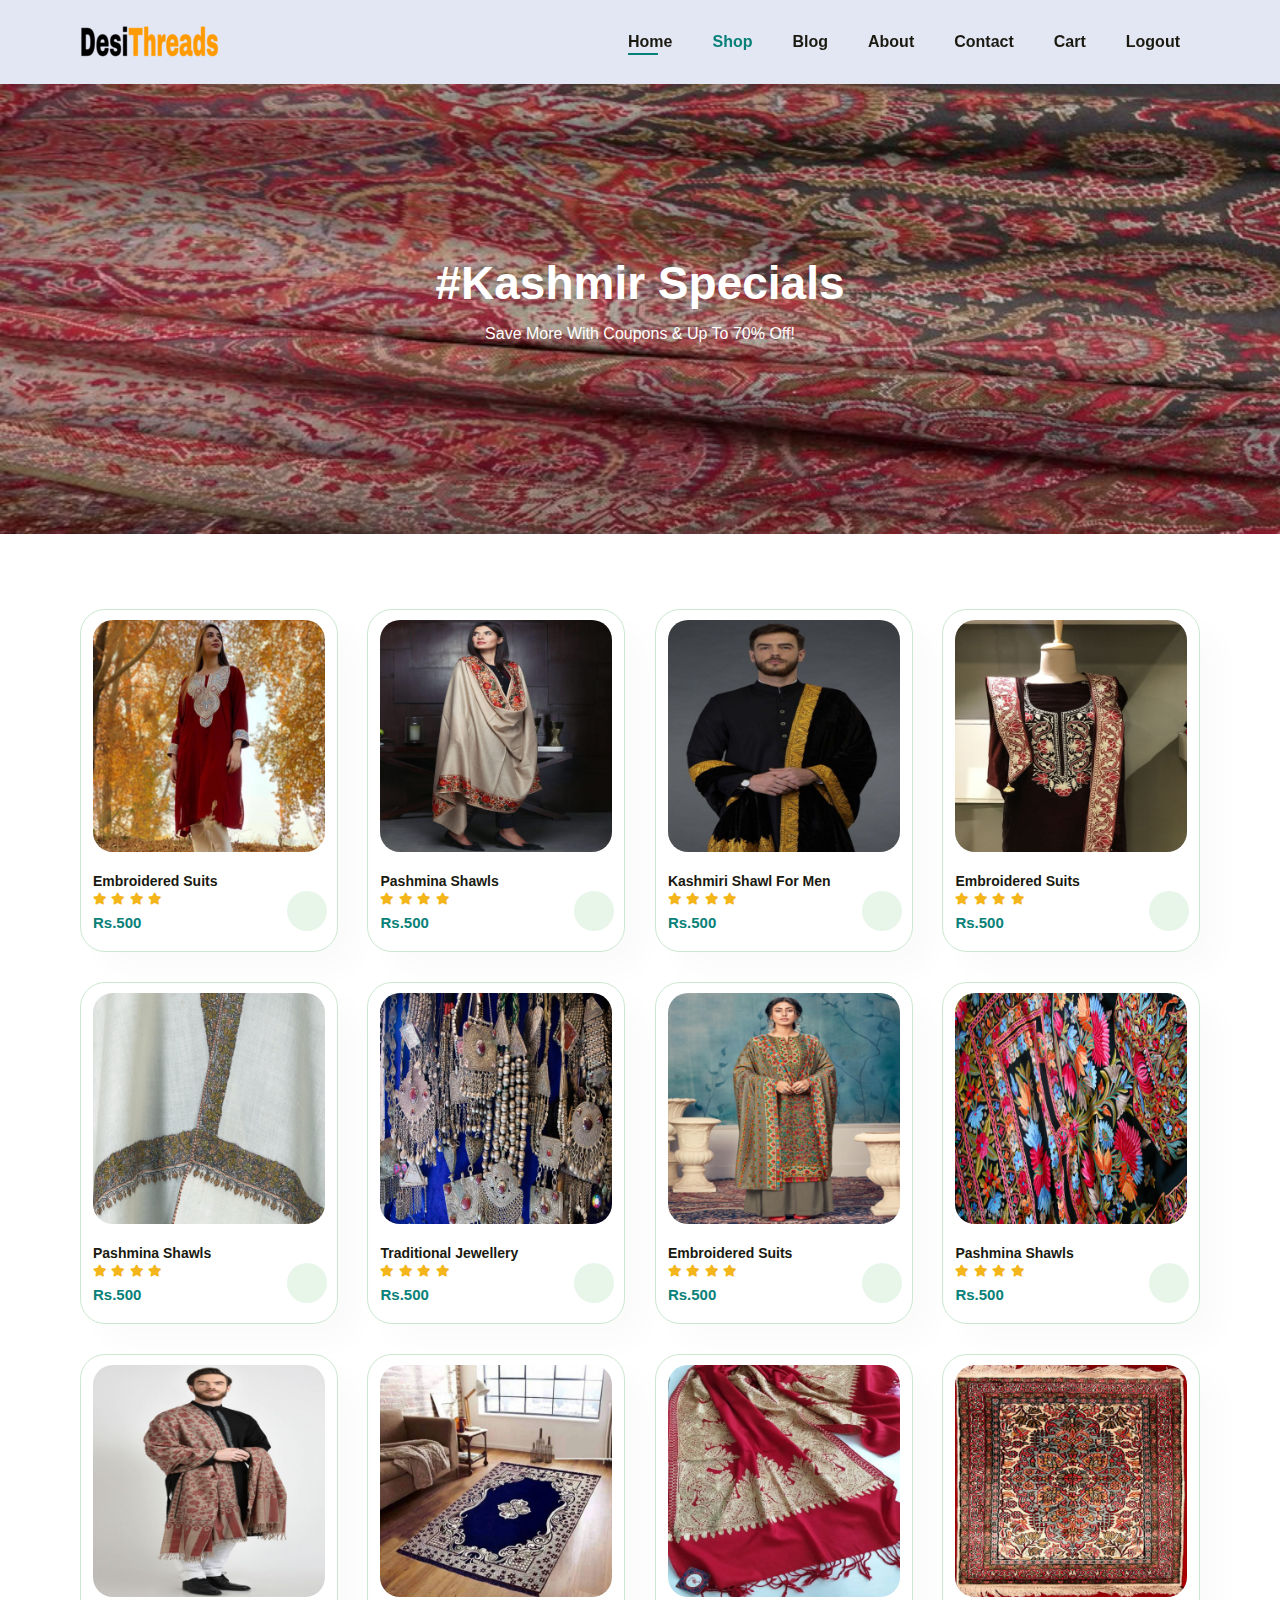
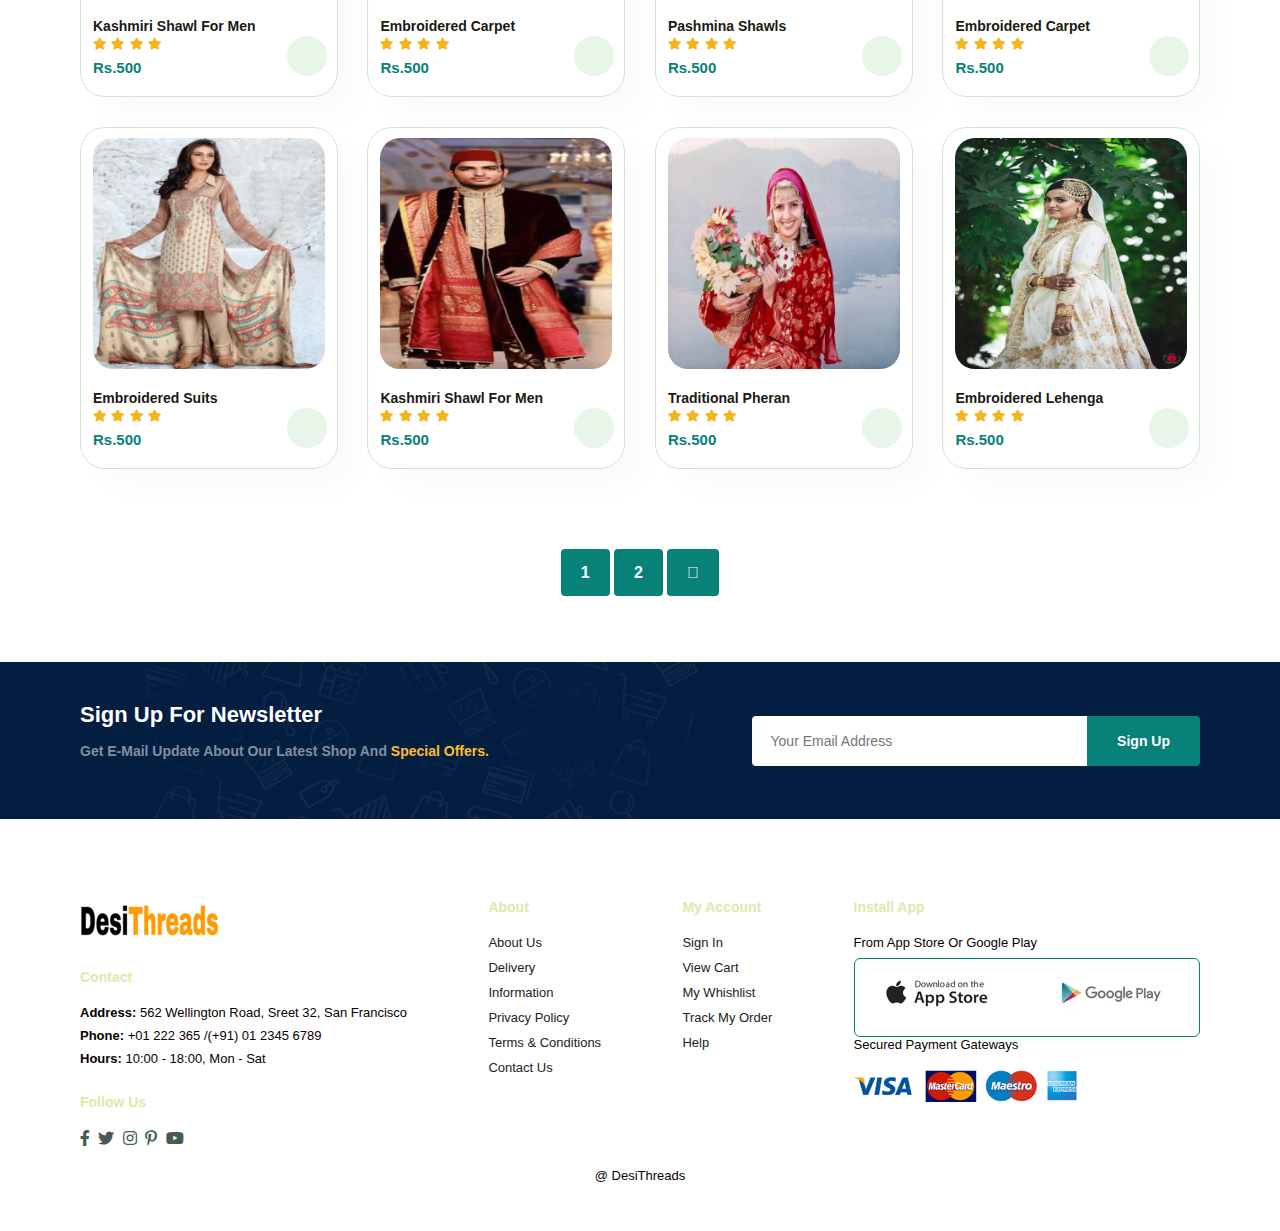
<file: shop.html>
<!DOCTYPE html>
<html lang="en">

    <head>
        <meta charset="UTF-8">
        <meta http-equiv="X-UA-Compatible" content="IE=edge">
        <meta name="viewport" content="width=device-width, initial-scale=1.0">
        <title>Tech2etc Ecommerce Tutorial</title>
        <link rel="stylesheet" href="https://pro.fontawesome.com/releases/v5.10.0/css/all.css" />
        <link rel="stylesheet" href="https://pro.fontawesome.com/releases/v5.10.0/css/all.css" />
        <link rel="stylesheet" href="style.css">
    </head>

    <body>
        <section id="header">
            <a href="#"><img src="img/logo.png" class="logo"></a>

            <div>
                <ul id="navbar">
                    <li><a  href="index.html">Home</a></li>
                    <li><a  class="active" href="shop.html">Shop</a></li>
                    <li><a href="blog.html">Blog</a></li>
                    <li><a  href="about.html">About</a></li>
                    <li><a href="contact.html">Contact</a></li>
                    <li id="lg-bag"><a href="cart.html">Cart</i></a></li>
                    <a href="#" id="close"><i class="far fa-items"></i></a>
                    <li><a href="login.html">Logout</a></li>
                </ul>
            </div>
            <div id="mobile">
                
                <a href="cart.html"><i class="fa-regular fa-cart-shopping"></i></a>
                <i id="bar" class="fas fa-outdent"></i>
            </div>
        </section>
      
        <section id="shop-kash" class="page-header">

            <h2>#Kashmir Specials</h2>

            <p>Save more with Coupons & up to 70% off!</p>

        </section>
        
        
        <section id="product1" class="section-p1 ">
            
            <div class="pro-container">
                <div class="pro" onclick="window.location.href='sproduct.html';">
                    <img src="img/products/k1 (1).jpg" alt="">
                    <div class="des">
                        <h5>Embroidered Suits</h5>
                        <div class="star">
                            <i class="fas fa-star"></i>
                            <i class="fas fa-star"></i>
                            <i class="fas fa-star"></i>
                            <i class="fas fa-star"></i>

                        </div>
                        <h4>Rs.500</h4>
                    </div>
                    <a href="#"><i class="fal fa-cart-shopping cart"></i></a>
                </div>
                <div class="pro" onclick="window.location.href='sproduct.html';">
                    <img src="img/products/k5 (1).jpg" alt="">
                    <div class="des">
                        <h5>Pashmina Shawls</h5>
                        <div class="star">
                            <i class="fas fa-star"></i>
                            <i class="fas fa-star"></i>
                            <i class="fas fa-star"></i>
                            <i class="fas fa-star"></i>

                        </div>
                        <h4>Rs.500</h4>
                    </div>
                    <a href="#"><i class="fal fa-cart-shopping cart"></i></a>
                </div>
                <div class="pro" onclick="window.location.href='sproduct.html';">
                    <img src="img/products/k6 (1).jpg" alt="">
                    <div class="des">
                        <h5>Kashmiri Shawl for Men</h5>
                        <div class="star">
                            <i class="fas fa-star"></i>
                            <i class="fas fa-star"></i>
                            <i class="fas fa-star"></i>
                            <i class="fas fa-star"></i>

                        </div>
                        <h4>Rs.500</h4>
                    </div>
                    <a href="#"><i class="fal fa-cart-shopping cart"></i></a>
                </div>
                <div class="pro" onclick="window.location.href='sproduct.html';">
                    <img src="img/products/k13.png" alt="">
                    <div class="des">
                        <h5>Embroidered Suits</h5>
                        <div class="star">
                            <i class="fas fa-star"></i>
                            <i class="fas fa-star"></i>
                            <i class="fas fa-star"></i>
                            <i class="fas fa-star"></i>

                        </div>
                        <h4>Rs.500</h4>
                    </div>
                    <a href="#"><i class="fal fa-cart-shopping cart"></i></a>
                </div>
                <div class="pro" onclick="window.location.href='sproduct.html';">
                    <img src="img/products/k4 (1).jpg" alt="">
                    <div class="des">
                        <h5>Pashmina Shawls</h5>
                        <div class="star">
                            <i class="fas fa-star"></i>
                            <i class="fas fa-star"></i>
                            <i class="fas fa-star"></i>
                            <i class="fas fa-star"></i>

                        </div>
                        <h4>Rs.500</h4>
                    </div>
                    <a href="#"><i class="fal fa-cart-shopping cart"></i></a>
                </div>
                <div class="pro"  onclick="window.location.href='sproduct.html';">
                    <img src="img/products/k9 (1).jpg" alt="">
                    <div class="des">
                        <h5>Traditional Jewellery</h5>
                        <div class="star">
                            <i class="fas fa-star"></i>
                            <i class="fas fa-star"></i>
                            <i class="fas fa-star"></i>
                            <i class="fas fa-star"></i>

                        </div>
                        <h4>Rs.500</h4>
                    </div>
                    <a href="#"><i class="fal fa-cart-shopping cart"></i></a>
                </div>
                <div class="pro" onclick="window.location.href='sproduct.html';">
                    <img src="img/products/k12.png" alt="">
                    <div class="des">
                        <h5>Embroidered Suits</h5>
                        <div class="star">
                            <i class="fas fa-star"></i>
                            <i class="fas fa-star"></i>
                            <i class="fas fa-star"></i>
                            <i class="fas fa-star"></i>

                        </div>
                        <h4>Rs.500</h4>
                    </div>
                    <a href="#"><i class="fal fa-cart-shopping cart"></i></a>
                </div>

                <div class="pro" onclick="window.location.href='sproduct.html';">
                    <img src="img/products/k7 (1).jpg" alt="">
                    <div class="des">
                        <h5>Pashmina Shawls</h5>
                        <div class="star">
                            <i class="fas fa-star"></i>
                            <i class="fas fa-star"></i>
                            <i class="fas fa-star"></i>
                            <i class="fas fa-star"></i>

                        </div>
                        <h4>Rs.500</h4>
                    </div>
                    <a href="#"><i class="fal fa-cart-shopping cart"></i></a>
                </div>
         
                <div class="pro" onclick="window.location.href='sproduct.html';">
                    <img src="img/products/k14 (1).jpg" alt="">
                    <div class="des">
                        <h5>Kashmiri Shawl for Men</h5>
                        <div class="star">
                            <i class="fas fa-star"></i>
                            <i class="fas fa-star"></i>
                            <i class="fas fa-star"></i>
                            <i class="fas fa-star"></i>

                        </div>
                        <h4>Rs.500</h4>
                    </div>
                    <a href="#"><i class="fal fa-cart-shopping cart"></i></a>
                </div>
                <div class="pro" onclick="window.location.href='sproduct.html';">
                    <img src="img/products/k16 (1).jpg" alt="">
                    <div class="des">
                        <h5>Embroidered Carpet</h5>
                        <div class="star">
                            <i class="fas fa-star"></i>
                            <i class="fas fa-star"></i>
                            <i class="fas fa-star"></i>
                            <i class="fas fa-star"></i>

                        </div>
                        <h4>Rs.500</h4>
                    </div>
                    <a href="#"><i class="fal fa-cart-shopping cart"></i></a>
                </div>
                <div class="pro">
                    <img src="img/products/k3 (1).jpg" alt="">
                    <div class="des">
                        <h5>Pashmina Shawls</h5>
                        <div class="star">
                            <i class="fas fa-star"></i>
                            <i class="fas fa-star"></i>
                            <i class="fas fa-star"></i>
                            <i class="fas fa-star"></i>

                        </div>
                        <h4>Rs.500</h4>
                    </div>
                    <a href="#"><i class="fal fa-cart-shopping cart"></i></a>
                </div>
                <div class="pro">
                    <img src="img/products/k8 (1).jpg" alt="">
                    <div class="des">
                        <h5>Embroidered Carpet</h5>
                        <div class="star">
                            <i class="fas fa-star"></i>
                            <i class="fas fa-star"></i>
                            <i class="fas fa-star"></i>
                            <i class="fas fa-star"></i>

                        </div>
                        <h4>Rs.500</h4>
                    </div>
                    <a href="#"><i class="fal fa-cart-shopping cart"></i></a>
                </div>
                <div class="pro">
                    <img src="img/products/k14 (1).png" alt="">
                    <div class="des">
                        <h5>Embroidered Suits</h5>
                        <div class="star">
                            <i class="fas fa-star"></i>
                            <i class="fas fa-star"></i>
                            <i class="fas fa-star"></i>
                            <i class="fas fa-star"></i>

                        </div>
                        <h4>Rs.500</h4>
                    </div>
                    <a href="#"><i class="fal fa-cart-shopping cart"></i></a>
                </div>
                <div class="pro">
                    <img src="img/products/k15 (1).jpg" alt="">
                    <div class="des">
                        <h5>Kashmiri Shawl for Men</h5>
                        <div class="star">
                            <i class="fas fa-star"></i>
                            <i class="fas fa-star"></i>
                            <i class="fas fa-star"></i>
                            <i class="fas fa-star"></i>

                        </div>
                        <h4>Rs.500</h4>
                    </div>
                    <a href="#"><i class="fal fa-cart-shopping cart"></i></a>
                </div>
                <div class="pro">
                    <img src="img/products/k10 (1).jpg" alt="">
                    <div class="des">
                        <h5>Traditional Pheran</h5>
                        <div class="star">
                            <i class="fas fa-star"></i>
                            <i class="fas fa-star"></i>
                            <i class="fas fa-star"></i>
                            <i class="fas fa-star"></i>

                        </div>
                        <h4>Rs.500</h4>
                    </div>
                    <a href="#"><i class="fal fa-cart-shopping cart"></i></a>
                </div>

                <div class="pro">
                    <img src="img/products/k11 (1).jpg" alt="">
                    <div class="des">
                        <h5>Embroidered Lehenga</h5>
                        <div class="star">
                            <i class="fas fa-star"></i>
                            <i class="fas fa-star"></i>
                            <i class="fas fa-star"></i>
                            <i class="fas fa-star"></i>

                        </div>
                        <h4>Rs.500</h4>
                    </div>
                    <a href="#"><i class="fal fa-cart-shopping cart"></i></a>
                </div>
            </div>
        </section>

        <section id="pageination" class="section-p1">
            <a href="#">1</a>
            <a href="#">2</a>
            <a href="#"><i class="fal fa-long-arrow-alt-right"></i></a>
        </section>

        <section id="newsletter" class="section-p1 section-m1">
            <div class="newstext">
                <h4>Sign up For Newsletter</h4>
                <p>Get E-mail update about our latest shop and <span>special offers.</span></p>
            </div>
            <div class="form">
                <input type="text" placeholder="Your email address">
                <button class="normal">Sign Up</button>
            </div>
        </section>

        <footer class="section-p1">
            <div class="col">
                <img class="logo" src="img/logo.png" alt="">
                <h4>Contact</h4>
                <p><strong>Address: </strong> 562 Wellington Road, Sreet 32, San Francisco</p>
                <p><strong>Phone: </strong> +01 222 365 /(+91) 01 2345 6789</p>
                <p><strong>Hours: </strong> 10:00 - 18:00, Mon - Sat</p>
                <div class="follow">
                    <h4>follow us</h4>
                    <div class="icon">
                        <i class="fab fa-facebook-f"></i>
                        <i class="fab fa-twitter"></i>
                        <i class="fab fa-instagram"></i>
                        <i class="fab fa-pinterest-p"></i>
                        <i class="fab fa-youtube"></i>
                    </div>
                </div>
            </div>
            <div class="col">
                <h4>About</h4>
                <a href="#">About us</a>
                <a href="#">Delivery</a>
                <a href="#">Information</a>
                <a href="#">Privacy Policy</a>
                <a href="#">Terms & Conditions</a>
                <a href="#">Contact us</a>
            </div>

            <div class="col">
                <h4>My Account</h4>
                <a href="#">Sign In</a>
                <a href="#">View Cart</a>
                <a href="#">My Whishlist</a>
                <a href="#">Track My Order</a>
                <a href="#">Help</a>
                
            </div>

            <div class="col install">
                <h4>Install App</h4>
                <p>From App Store or Google Play</p>
                <div class="row">
                    <img src="img/pay/app.jpg" alt="">
                    <img src="img/pay/play.jpg" alt="">
                </div>

                <p>Secured Payment Gateways</p>
                <img src="img/pay/pay.png" alt="">
            </div>

            <div class="copyright">
                <p>@ DesiThreads</p>
            </div>
        </footer>
        <script src="script.js"></script>
    </body>

</html>
</file>
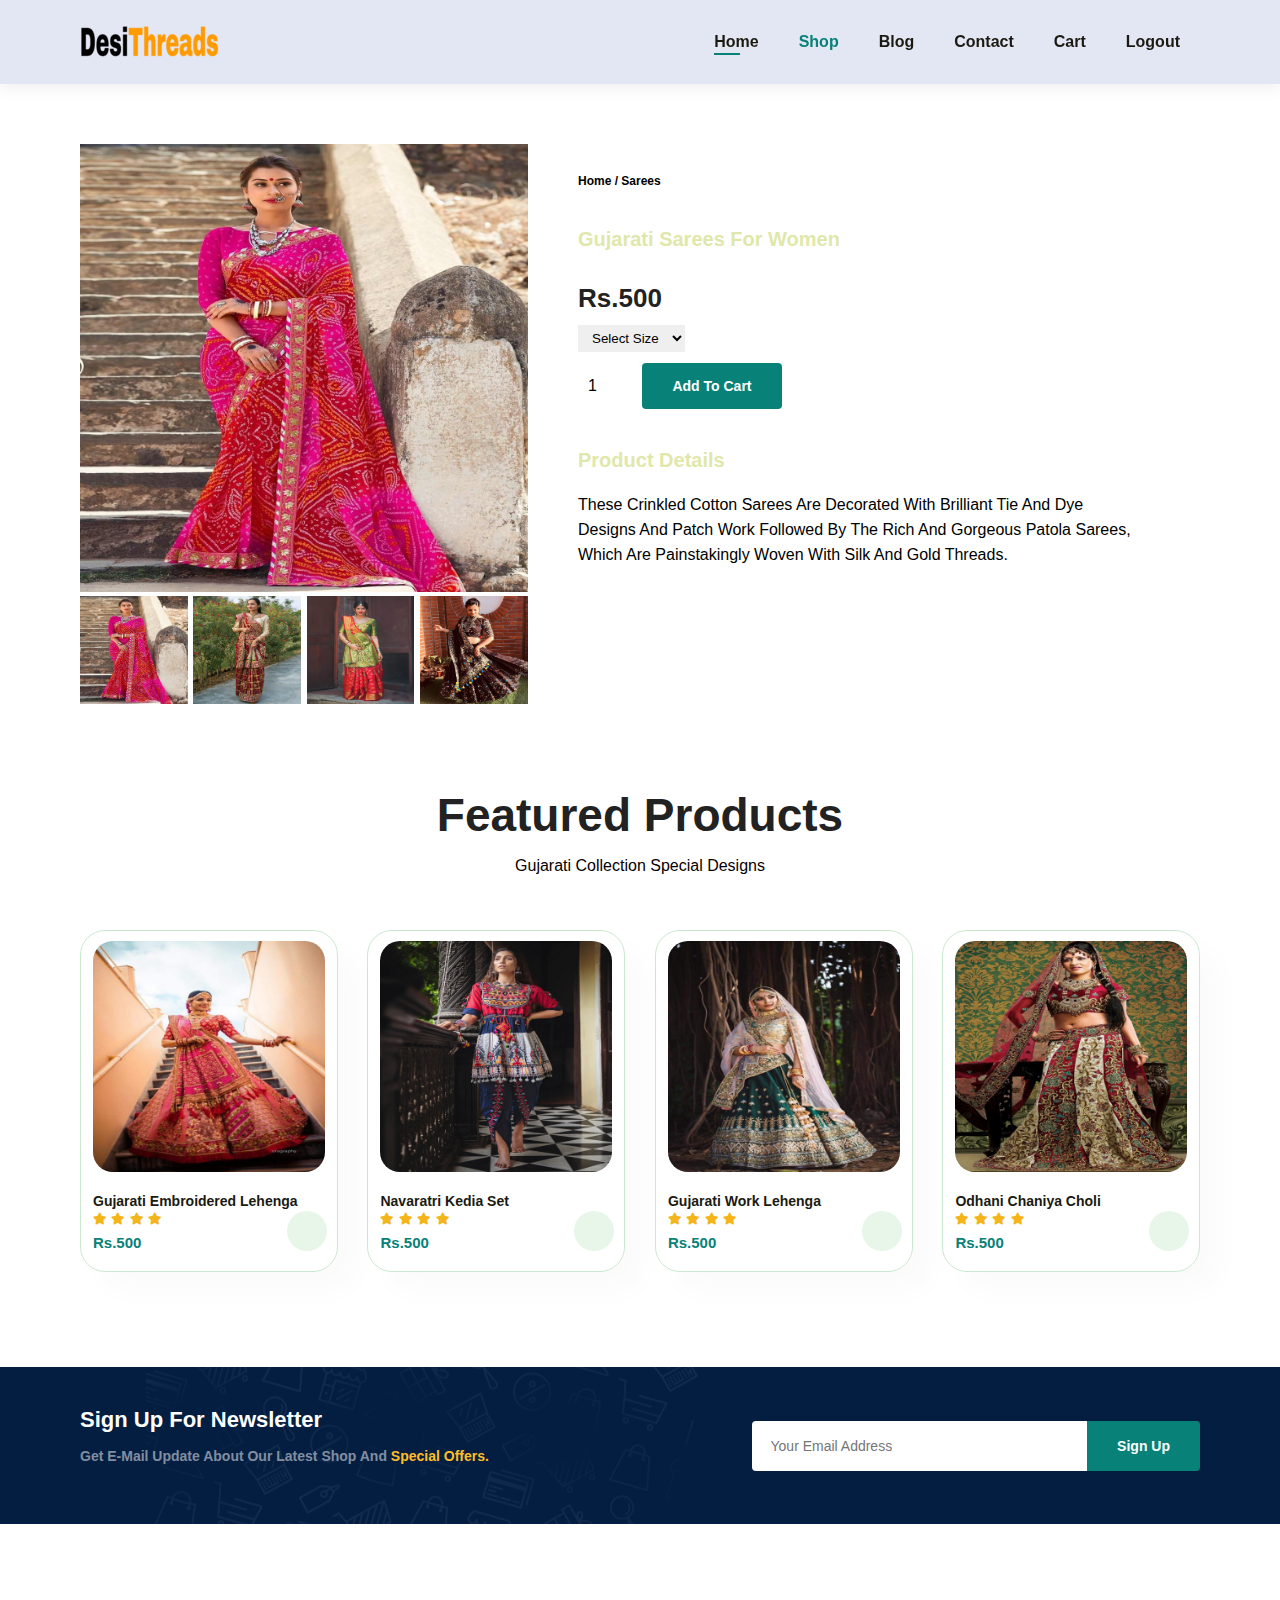
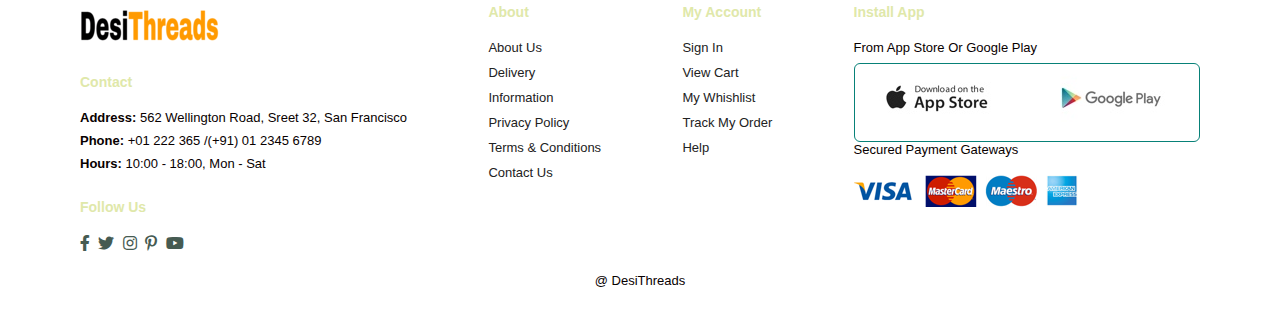
<file: sprodguj.html>
<!DOCTYPE html>
<html lang="en">

    <head>
        <meta charset="UTF-8">
        <meta http-equiv="X-UA-Compatible" content="IE=edge">
        <meta name="viewport" content="width=device-width, initial-scale=1.0">
        <title>Tech2etc Ecommerce Tutorial</title>
        <link rel="stylesheet" href="https://pro.fontawesome.com/releases/v5.10.0/css/all.css" />

        <link rel="stylesheet" href="style.css">
    </head>

    <body>

        <section id="header">
            <a href="#"><img src="img/logo.png" class="logo"></a>

            <div>
                <ul id="navbar">
                    <li><a  href="index.html">Home</a></li>
                    <li><a  class="active" href="shop.html">Shop</a></li>
                    <li><a href="blog.html">Blog</a></li>
                    <li><a href="contact.html">Contact</a></li>
                    <li id="lg-bag"><a href="cart.html">Cart</i></a></li>
                    <a href="#" id="close"><i class="far fa-items"></i></a>
                    <li><a href="login.html">Logout</a></li>
                </ul>
            </div>
            <div id="mobile">
                
                <a href="cart.html"><i class="fa-regular fa-cart-shopping"></i></a>
                <i id="bar" class="fas fa-outdent"></i>
            </div>
        </section>

        <section id="prodetails" class="section-p1">
            <div class="single-pro-image">
                <img src="img/products/g9 (1).jpg" width="100%" id="MainImg" alt="">
                <div class="small-img-group">
                    <div class="small-img-col">
                        <img src="img/products/g9 (1).jpg" width="100%" class="small-img" alt="">
                    </div>
                    <div class="small-img-col">
                        <img src="img/products/g8 (1).jpg" width="100%" class="small-img" alt="">
                    </div>
                    <div class="small-img-col">
                        <img src="img/products/g7 (1).jpg" width="100%" class="small-img" alt="">
                    </div>
                    <div class="small-img-col">
                        <img src="img/products/g3 (1).jpg" width="100%" class="small-img" alt="">
                    </div>
                </div>
            </div>

            <div class="single-pro-details">
                <h6>Home / Sarees</h6>
                <h4>Gujarati Sarees for women</h4>
                <h2>Rs.500</h2>
                <select>
                    <option>Select Size</option>
                    <option>XL</option>
                    <opion>XXL</opion>
                    <option>S</option>
                    <option>M</option>
                    <option>L</option>
                </select>
                <input type="number" value="1">
                <button class="normal" onclick="window.location.href='cart.html';">Add to Cart</button>
                <h4>Product Details</h4>
                <span>These crinkled cotton sarees are decorated with brilliant tie and dye designs and patch work followed by the rich and gorgeous Patola sarees, which are painstakingly woven with silk and gold threads.</span>

            </div>
        </section>

        <section id="product1" class="section-p1 ">
            <h2>Featured Products</h2>
            <p>Gujarati Collection Special Designs</p>
            <div class="pro-container">
                <div class="pro">
                    <img src="img/products/g15 (1).jpg" alt="">
                    <div class="des">
                        <h5>Gujarati Embroidered Lehenga</h5>
                        <div class="star">
                            <i class="fas fa-star"></i>
                            <i class="fas fa-star"></i>
                            <i class="fas fa-star"></i>
                            <i class="fas fa-star"></i>

                        </div>
                        <h4>Rs.500</h4>
                    </div>
                    <a href="#"><i class="fal fa-cart-shopping cart"></i></a>
                </div>
                <div class="pro">
                    <img src="img/products/g5 (1).jpg" alt="">
                    <div class="des">
                        <h5>Navaratri Kedia set</h5>
                        <div class="star">
                            <i class="fas fa-star"></i>
                            <i class="fas fa-star"></i>
                            <i class="fas fa-star"></i>
                            <i class="fas fa-star"></i>

                        </div>
                        <h4>Rs.500</h4>
                    </div>
                    <a href="#"><i class="fal fa-cart-shopping cart"></i></a>
                </div>
                <div class="pro">
                    <img src="img/products/g6 (1).jpg" alt="">
                    <div class="des">
                        <h5>Gujarati work Lehenga</h5>
                        <div class="star">
                            <i class="fas fa-star"></i>
                            <i class="fas fa-star"></i>
                            <i class="fas fa-star"></i>
                            <i class="fas fa-star"></i>

                        </div>
                        <h4>Rs.500</h4>
                    </div>
                    <a href="#"><i class="fal fa-cart-shopping cart"></i></a>
                </div>
                <div class="pro">
                    <img src="img/products/g11 (1).jpg" alt="">
                    <div class="des">
                        <h5>Odhani Chaniya Choli</h5>
                        <div class="star">
                            <i class="fas fa-star"></i>
                            <i class="fas fa-star"></i>
                            <i class="fas fa-star"></i>
                            <i class="fas fa-star"></i>

                        </div>
                        <h4>Rs.500</h4>
                    </div>
                    <a href="#"><i class="fal fa-cart-shopping cart"></i></a>
                </div>
                
               
            </div>
        </section>

        <section id="newsletter" class="section-p1 section-m1">
            <div class="newstext">
                <h4>Sign up For Newsletter</h4>
                <p>Get E-mail update about our latest shop and <span>special offers.</span></p>
            </div>
            <div class="form">
                <input type="text" placeholder="Your email address">
                <button class="normal">Sign Up</button>
            </div>
        </section>

        <footer class="section-p1">
            <div class="col">
                <img class="logo" src="img/logo.png" alt="">
                <h4>Contact</h4>
                <p><strong>Address: </strong> 562 Wellington Road, Sreet 32, San Francisco</p>
                <p><strong>Phone: </strong> +01 222 365 /(+91) 01 2345 6789</p>
                <p><strong>Hours: </strong> 10:00 - 18:00, Mon - Sat</p>
                <div class="follow">
                    <h4>follow us</h4>
                    <div class="icon">
                        <i class="fab fa-facebook-f"></i>
                        <i class="fab fa-twitter"></i>
                        <i class="fab fa-instagram"></i>
                        <i class="fab fa-pinterest-p"></i>
                        <i class="fab fa-youtube"></i>
                    </div>
                </div>
            </div>
            <div class="col">
                <h4>About</h4>
                <a href="#">About us</a>
                <a href="#">Delivery</a>
                <a href="#">Information</a>
                <a href="#">Privacy Policy</a>
                <a href="#">Terms & Conditions</a>
                <a href="#">Contact us</a>
            </div>

            <div class="col">
                <h4>My Account</h4>
                <a href="#">Sign In</a>
                <a href="#">View Cart</a>
                <a href="#">My Whishlist</a>
                <a href="#">Track My Order</a>
                <a href="#">Help</a>
                
            </div>

            <div class="col install">
                <h4>Install App</h4>
                <p>From App Store or Google Play</p>
                <div class="row">
                    <img src="img/pay/app.jpg" alt="">
                    <img src="img/pay/play.jpg" alt="">
                </div>

                <p>Secured Payment Gateways</p>
                <img src="img/pay/pay.png" alt="">
            </div>

            <div class="copyright">
                <p>@ DesiThreads</p>
            </div>
        </footer>

        <script>
            // script for image change on click

            var mainImg=document.getElementById("MainImg");
            var smallImg=document.getElementById("small-img");
            smallImg[0].onclick=function(){
                mainImg.src=smallImg[0].src;
            }
            smallImg[1].onclick=function(){
                mainImg.src=smallImg[1].src;
            }
            smallImg[2].onclick=function(){
                mainImg.src=smallImg[2].src;
            }
            smallImg[3].onclick=function(){
                mainImg.src=smallImg[3].src;
            }
        </script>


        <script src="script.js"></script>
    </body>

</html>
</file>
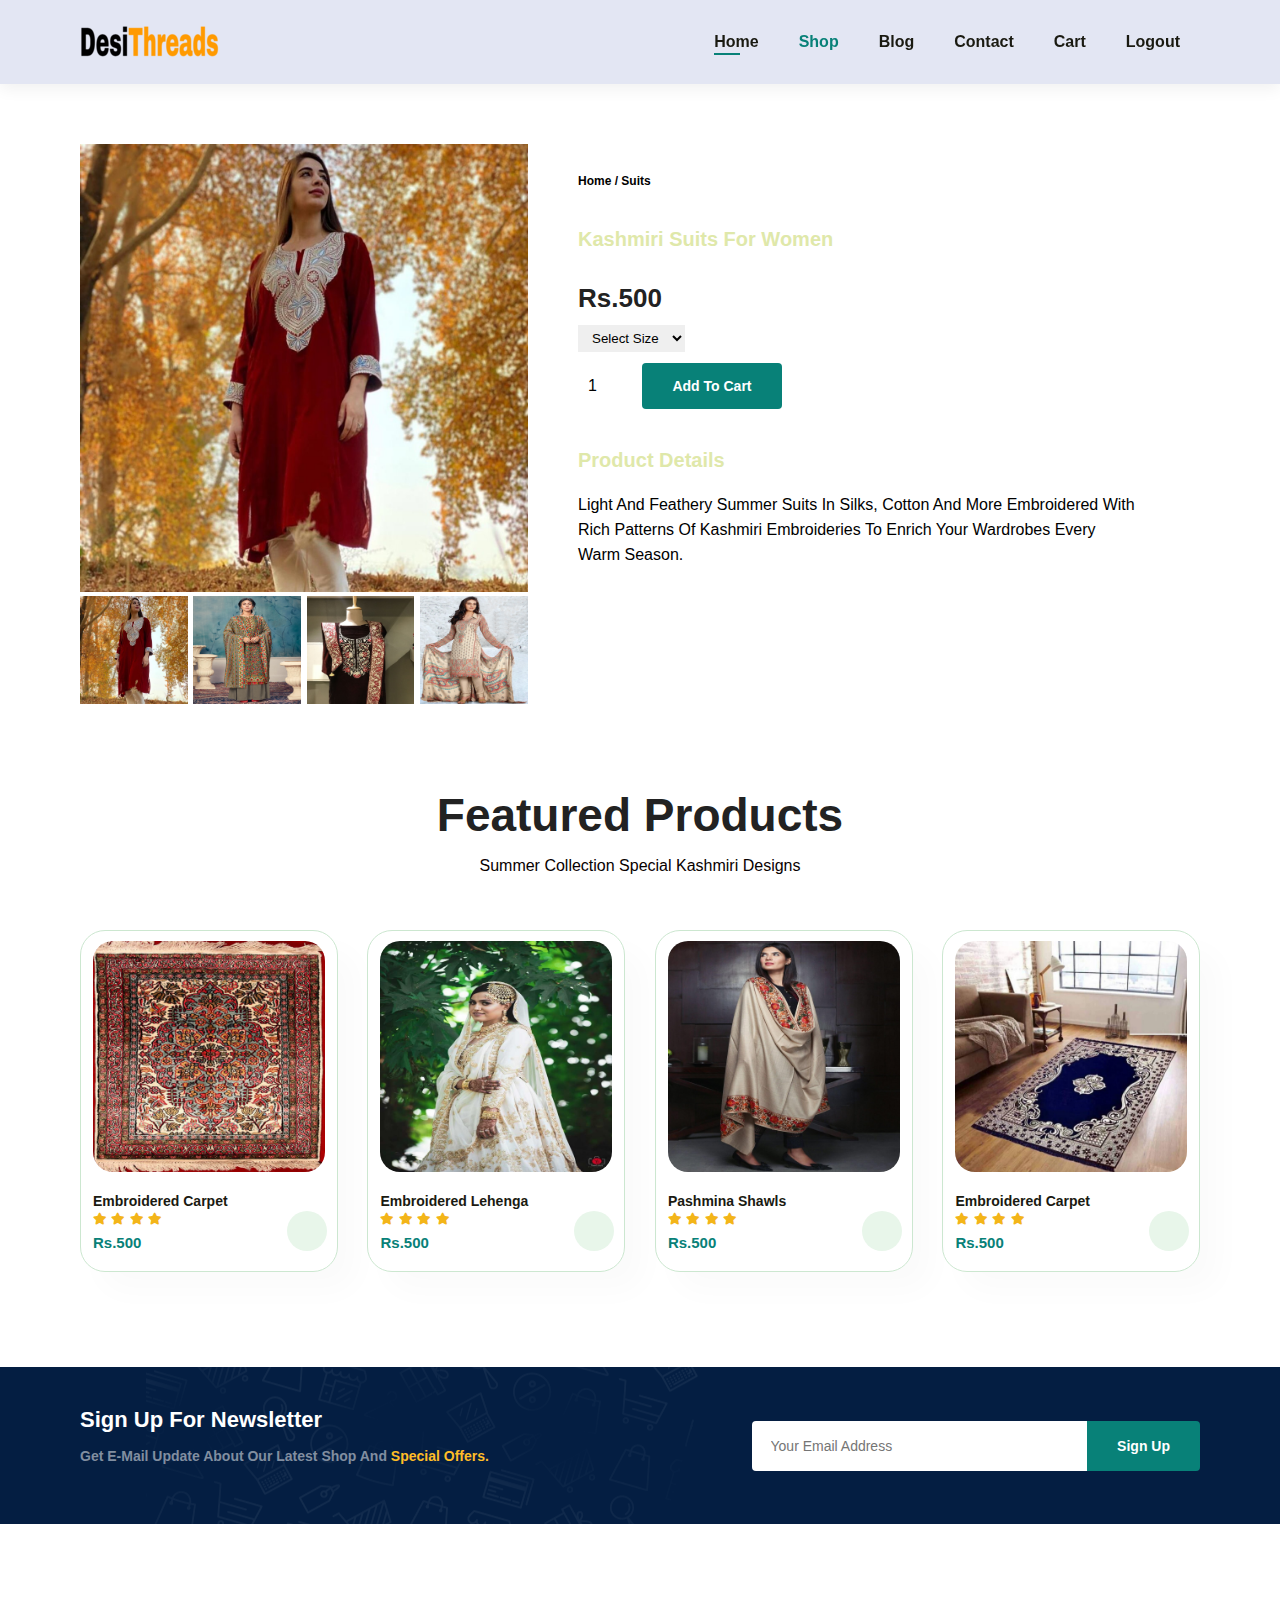
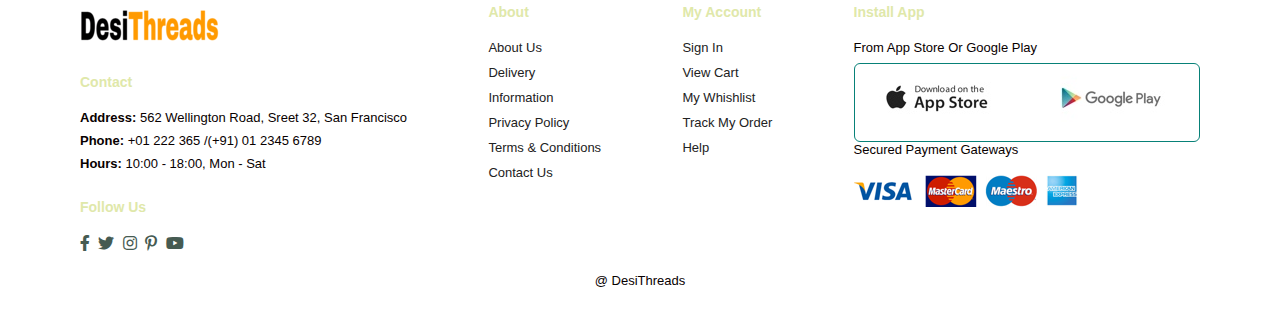
<file: sproduct.html>
<!DOCTYPE html>
<html lang="en">

    <head>
        <meta charset="UTF-8">
        <meta http-equiv="X-UA-Compatible" content="IE=edge">
        <meta name="viewport" content="width=device-width, initial-scale=1.0">
        <title>Tech2etc Ecommerce Tutorial</title>
        <link rel="stylesheet" href="https://pro.fontawesome.com/releases/v5.10.0/css/all.css" />

        <link rel="stylesheet" href="style.css">
    </head>

    <body>

        <section id="header">
            <a href="#"><img src="img/logo.png" class="logo"></a>

            <div>
                <ul id="navbar">
                    <li><a  href="index.html">Home</a></li>
                    <li><a  class="active" href="shop.html">Shop</a></li>
                    <li><a href="blog.html">Blog</a></li>
                    <li><a href="contact.html">Contact</a></li>
                    <li id="lg-bag"><a href="cart.html">Cart</i></a></li>
                    <a href="#" id="close"><i class="far fa-items"></i></a>
                    <li><a href="login.html">Logout</a></li>
                </ul>
            </div>
            <div id="mobile">
                
                <a href="cart.html"><i class="fa-regular fa-cart-shopping"></i></a>
                <i id="bar" class="fas fa-outdent"></i>
            </div>
        </section>

        <section id="prodetails" class="section-p1">
            <div class="single-pro-image">
                <img src="img/products/k1 (1).jpg" width="100%" id="MainImg" alt="">
                <div class="small-img-group">
                    <div class="small-img-col">
                        <img src="img/products/k1 (1).jpg" width="100%" class="small-img" alt="">
                    </div>
                    <div class="small-img-col">
                        <img src="img/products/k12.png" width="100%" class="small-img" alt="">
                    </div>
                    <div class="small-img-col">
                        <img src="img/products/k13.png" width="100%" class="small-img" alt="">
                    </div>
                    <div class="small-img-col">
                        <img src="img/products/k14 (1).png" width="100%" class="small-img" alt="">
                    </div>
                </div>
            </div>

            <div class="single-pro-details">
                <h6>Home / Suits</h6>
                <h4>Kashmiri Suits for women</h4>
                <h2>Rs.500</h2>
                <select>
                    <option>Select Size</option>
                    <option>XL</option>
                    <opion>XXL</opion>
                    <option>S</option>
                    <option>M</option>
                    <option>L</option>
                </select>
                <input type="number" value="1">
                <button class="normal" onclick="window.location.href='cart.html';">Add to Cart</button>
                <h4>Product Details</h4>
                <span>Light and feathery summer suits in silks, cotton and more embroidered with rich patterns of Kashmiri embroideries to enrich your wardrobes every warm season.</span>

            </div>
        </section>

        <section id="product1" class="section-p1 ">
            <h2>Featured Products</h2>
            <p>Summer Collection Special Kashmiri Designs</p>
            <div class="pro-container">
                <div class="pro">
                    <img src="img/products/k8 (1).jpg" alt="">
                    <div class="des">
                        <h5>Embroidered Carpet</h5>
                        <div class="star">
                            <i class="fas fa-star"></i>
                            <i class="fas fa-star"></i>
                            <i class="fas fa-star"></i>
                            <i class="fas fa-star"></i>

                        </div>
                        <h4>Rs.500</h4>
                    </div>
                    <a href="#"><i class="fal fa-cart-shopping cart"></i></a>
                </div>
                <div class="pro">
                    <img src="img/products/k11 (1).jpg" alt="">
                    <div class="des">
                        <h5>Embroidered Lehenga</h5>
                        <div class="star">
                            <i class="fas fa-star"></i>
                            <i class="fas fa-star"></i>
                            <i class="fas fa-star"></i>
                            <i class="fas fa-star"></i>

                        </div>
                        <h4>Rs.500</h4>
                    </div>
                    <a href="#"><i class="fal fa-cart-shopping cart"></i></a>
                </div>
                <div class="pro">
                    <img src="img/products/k5 (1).jpg" alt="">
                    <div class="des">
                        <h5>Pashmina Shawls</h5>
                        <div class="star">
                            <i class="fas fa-star"></i>
                            <i class="fas fa-star"></i>
                            <i class="fas fa-star"></i>
                            <i class="fas fa-star"></i>

                        </div>
                        <h4>Rs.500</h4>
                    </div>
                    <a href="#"><i class="fal fa-cart-shopping cart"></i></a>
                </div>
                <div class="pro">
                    <img src="img/products/k16 (1).jpg" alt="">
                    <div class="des">
                        <h5>Embroidered Carpet</h5>
                        <div class="star">
                            <i class="fas fa-star"></i>
                            <i class="fas fa-star"></i>
                            <i class="fas fa-star"></i>
                            <i class="fas fa-star"></i>

                        </div>
                        <h4>Rs.500</h4>
                    </div>
                    <a href="#"><i class="fal fa-cart-shopping cart"></i></a>
                </div>
                
               
            </div>
        </section>

        <section id="newsletter" class="section-p1 section-m1">
            <div class="newstext">
                <h4>Sign up For Newsletter</h4>
                <p>Get E-mail update about our latest shop and <span>special offers.</span></p>
            </div>
            <div class="form">
                <input type="text" placeholder="Your email address">
                <button class="normal">Sign Up</button>
            </div>
        </section>

        <footer class="section-p1">
            <div class="col">
                <img class="logo" src="img/logo.png" alt="">
                <h4>Contact</h4>
                <p><strong>Address: </strong> 562 Wellington Road, Sreet 32, San Francisco</p>
                <p><strong>Phone: </strong> +01 222 365 /(+91) 01 2345 6789</p>
                <p><strong>Hours: </strong> 10:00 - 18:00, Mon - Sat</p>
                <div class="follow">
                    <h4>follow us</h4>
                    <div class="icon">
                        <i class="fab fa-facebook-f"></i>
                        <i class="fab fa-twitter"></i>
                        <i class="fab fa-instagram"></i>
                        <i class="fab fa-pinterest-p"></i>
                        <i class="fab fa-youtube"></i>
                    </div>
                </div>
            </div>
            <div class="col">
                <h4>About</h4>
                <a href="#">About us</a>
                <a href="#">Delivery</a>
                <a href="#">Information</a>
                <a href="#">Privacy Policy</a>
                <a href="#">Terms & Conditions</a>
                <a href="#">Contact us</a>
            </div>

            <div class="col">
                <h4>My Account</h4>
                <a href="#">Sign In</a>
                <a href="#">View Cart</a>
                <a href="#">My Whishlist</a>
                <a href="#">Track My Order</a>
                <a href="#">Help</a>
                
            </div>

            <div class="col install">
                <h4>Install App</h4>
                <p>From App Store or Google Play</p>
                <div class="row">
                    <img src="img/pay/app.jpg" alt="">
                    <img src="img/pay/play.jpg" alt="">
                </div>

                <p>Secured Payment Gateways</p>
                <img src="img/pay/pay.png" alt="">
            </div>

            <div class="copyright">
                <p>@ DesiThreads</p>
            </div>
        </footer>

        <script>
            // script for image change on click

            var mainImg=document.getElementById("MainImg");
            var smallImg=document.getElementById("small-img");
            smallImg[0].onclick=function(){
                mainImg.src=smallImg[0].src;
            }
            smallImg[1].onclick=function(){
                mainImg.src=smallImg[1].src;
            }
            smallImg[2].onclick=function(){
                mainImg.src=smallImg[2].src;
            }
            smallImg[3].onclick=function(){
                mainImg.src=smallImg[3].src;
            }
        </script>


        <script src="script.js"></script>
    </body>

</html>
</file>
<file: style.css>
@import url("https://fonts.googleapis.com/css2?family=Spartan:wght@100;200;300;400;500;600;700;800;900&display=swap");
* {
  margin: 0;
  padding: 0;
  box-sizing: border-box;
  font-family: "Spartan", sans-serif;
}

@import url('https://fonts.googleapis.com/css2?family=Poppins:wght@100;300;400;500;600&display=swap');

*{
  font-family: 'Poppins', sans-serif;
  margin:0; padding:0;
  box-sizing: border-box;
  outline: none; border:none;
  text-transform: capitalize;
  transition: all .2s linear;
}


@import url('https://fonts.googleapis.com/css2?family=Raleway:wght@300&display=swap');

*{
  margin: 0;
  padding: 0;
  box-sizing: border-box;
  font-family: 'Raleway', sans-serif;
}

::selection{
  background: #12e8f0;
  color: #fff;
}
html {
  scroll-behavior: smooth;
}

/* Global Styles */

h1 {
  font-size: 50px;
  line-height: 64px;
  color: #222;
}

h2 {
  font-size: 46px;
  line-height: 54px;
  color: #222;
}

h4 {
  font-size: 20px;
  color: #dfe8aa;
}

h6 {
  font-weight: 700;
  font-size: 12px;
}

p {
  font-size: 16px;
  color: #080000;
  margin: 15px 0 20px 0;
}

.section-p1 {
  padding: 40px 80px;
}

.section-m1 {
  margin: 40px 0;
}
button.normal{
  font-size: 14px;
  font-weight: 600;
  padding: 15px 30px;
  color: #000;
  background-color: #fff;
  border-radius: 4px;
  cursor:pointer;
  border:none;
  outline:none;
  transition:0.2s;
}
button.white{
  font-size: 13px;
  font-weight: 600;
  padding: 11px 18px;
  color: #fff;
  background-color: transparent;
  cursor:pointer;
  border:1px solid #fff;
  outline:none;
  transition:0.2s;
}



body {
  width: 100%;
}

#header{
  display: flex;
  align-items: center;
  justify-content: space-between;
  padding: 20px 80px;
  background: #E3E6F3;
  box-shadow: 0 5px 15px rgba(0,0,0,0.06);
  z-index:999;
  position: sticky;
  top:0;
  left: 0;
}

/* navbar */
#navbar{
  display: flex;
  align-items: center;
  justify-content: center;
  position: relative;

}
#navbar li{
  list-style: none;
  padding : 0 20px;
}

#navbar li a{
  text-decoration: none;
  font-size: 16px;
  font-weight: 600;
  color: #1a1a11;
  transition: 0.3s ease;

}

#navbar li a:hover,
#navbar li a.active{
  color: #088178;
}


#navbar li a:hover::after,
#navbar li a.active::after{
  content:"";
  width: 5%;
  height: 2px;
  background: #088178;
  position: absolute;
  bottom: -4px;
  left: 20px;
}


#mobile{
  display: none;
  align-items: center;
}

#close{
  display: none;
}
/*home page*/

#hero {
  background-image: url("img/i9.png");
  height:75vh;
  width:100%;
  background-position: top 25%  right 0;
  padding: 0 80px;
  display: flex;
  flex-direction: column;
  align-items: flex-start;
  justify-content: center;
}
#hero p{
  color: #fff;
}
#hero h4{
  padding-bottom: 15px;
}

#hero h1{
  color:#fff;
}

#hero button{
  background-image: url("img/button.png") ;;
  background-color:transparent ;
  color:#b50808;
  border: 0;
  padding: 14px 80px 14px 65px;
  background-repeat: no-repeat;
  cursor: pointer;
  font-weight: 700;
  font-size: 15px;
}


/* feature box*/
#feature{
  display: flex;
  align-items: center;
  justify-content: space-between;
  flex-wrap: wrap;
}

#feature .fe-box{
  width:180px;
  text-align: center;
  padding: 25px 15px; 
  box-shadow: 20px 20px 34px rgba(0,0,0,0.03);
  border: 1px solid #cce7d0;
  border-radius: 4px;
  margin: 15px 0;
}
#feature .fe-box img{
  width:100%;
  margin-bottom: 10px;

}

#feature .fe-box:hover{
  box-shadow: 10px 10px 54px rgba(70,62,221,0.1);
}

#feature .fe-box h6{
  display: inline-block;
  padding: 9px 8px 6px 8px;
  line-height:1;
  border-radius: 4px;
  color:#088178;
  background-color: #fddde4;
}

#feature .fe-box:nth-child(2) h6{
  background-color: #cdebbc;
}
#feature .fe-box:nth-child(3) h6{
  background-color: #d1e8f2;
}
#feature .fe-box:nth-child(4) h6{
  background-color: #cdd4f8;
}
#feature .fe-box:nth-child(5) h6{
  background-color: #f6dbf6;
}
#feature .fe-box:nth-child(6) h6{
  background-color: #fff2e5;
}


/* product*/

#product1{
  text-align: center;

}

#product1 .pro-container{
  display:flex;
  justify-content: space-between;
  padding-top: 20px;
  flex-wrap: wrap;
}

#product1 .pro{
  width:23%;
  min-width:250px;
  padding: 10px 12px;
  border: 1px solid #cce7d0;
  border-radius: 25px;
  cursor:pointer;
  box-shadow: 20px 20px 30px rgba(0,0,0,0.02);
  margin: 15px 0;
  transition:0.2s ease;
  position: relative;
}

#product1 .pro img{
  width: 100%;
  border-radius: 20px;
}

#product1 .pro:hover{
  box-shadow: 20px 20px 30px rgba(0,0,0,0.06);
}

#product1 .pro .des{
  text-align: start;
  padding: 10px 0;
}

#product1 .pro .des span{
  color: #606063;
  font-size: 12px;
}

#product1 .pro .des h5{
  padding-top: 7px;
  color:#1a1a11;
  font-size: 14px;
}

#product1 .pro .des i{
  font-size: 12px;
  color: rgb(243,181,25);
}

#product1 .pro .des h4{
  padding-top: 7px;
  font-size: 15px;
  font-weight: 700;
  color: #088178;
}

#product1 .pro .cart{
  width: 40px;
  height: 40px;
  line-height: 40px;
  border-radius: 50px;
  background-color: #e8f6ea;
  font-weight: 500;
  color:#088178;
  border-color: 1px solid #cce7d0;
  position: absolute;
  bottom: 20px;
  right:10px;
}


/* banner*/

#banner{
  display: flex;
  flex-direction: column;
  justify-content: center;
  align-items: center;
  text-align: center;
  background-image: url("img/banner/b2.jpg");
  width:100%;
  height:40vh;
  background-size:cover;
  background-position: center;
}

#banner h4{
  color: #fff;
  font-size: 20px;
}

#banner h2{
  color: #fff;
  font-size: 30px;
  padding:10px 0;
}

#banner h2 span{
  color: #e5ff7d;
}



/* small- banner*/

#sm-banner{
  display: flex;
  justify-content: space-between;
  flex-wrap:wrap;
}

#sm-banner .banner-box{
  display: flex;
  flex-direction: column;
  justify-content: center;
  align-items: flex-start;
  text-align: center;
  background-image: url("img/banner/saree\ \(1\).jpg");
  min-width:670px;
  height:50vh;
  background-size:cover;
  background-position: center;
  padding: 30px;
}

#sm-banner .banner-box2{
  background-image: url("img/banner/shawl\ \(1\).jpg");
}

#sm-banner h4{
  color:#fff;
  font-size: 20px;
  font-weight: 300;
}

#sm-banner h2{
  color:#fff;
  font-size: 28px;
  font-weight: 800;
}

#sm-banner span{
  color:#fff;
  font-size: 14px;
  font-weight: 500;
  padding-bottom: 15px;
}

#sm-banner .banner-box:hover button{
  background: #088178;
  border:1px solid #088178;
}

#banner3{
  display: flex;
  justify-content: space-between;
  flex-wrap:wrap;
  padding: 0 80px;
}

#banner3 .banner-box{
  display: flex;
  flex-direction: column;
  justify-content: center;
  align-items: flex-start;
  text-align: center;
  background-image: url("img/banner/acc\ \(1\).jpg");
  min-width:30%;
  height:30vh;
  background-size:cover;
  background-position: center;
  padding: 20px;
  margin-bottom: 20px;;
}

#banner3 .banner-box2{
  background-image: url("img/banner/jutti\ \(1\).jpg");
}

#banner3 .banner-box3{
  background-image: url("img/banner/suits\ \(1\).jpg");
}

#banner3 h2{
  color:#fff;
  font-weight: 900;
  font-size: 22px;
}

#banner3 h3{
  color:#fffcfb;
  font-weight: 800;
  font-size: 15px;
}


/** newsletter*/

#newsletter{
  display:flex;
  justify-content: space-between;
  flex-wrap: wrap;
  align-items: center;
  background-image: url("img/banner/b14.png");
  background-repeat: no-repeat;
  background-position: 20% 30%;
  background-color: #041e42;
}

#newsletter h4{
  font-size: 22px;
  font-weight: 700;
  color:#fff;
}

#newsletter p{
  font-size: 14px;
  font-weight: 600;
  color:#818ea0;
}
#newsletter p span{
  color:#ffbd27;
}

#newsletter .form{
  display: flex;
  width: 40%;
}

#newsletter input{
  height:3.125rem;
  padding: 0 1.25em;
  font-size: 14px;
  width: 100%;
  border: 1px solid transparent;
  border-radius: 4px;
  outline: none;
  border-top-right-radius: 0;
  border-bottom-right-radius: 0;
}

#newsletter button{
  background-color: #088178;
  color:#fff;
  white-space: nowrap;
  border-top-left-radius: 0;
  border-bottom-left-radius: 0;
}

/*footer*/

footer{
  display:flex;
  flex-wrap: wrap;
  justify-content: space-between;
}

footer .col{
  display: flex;
  flex-direction: column;
  align-items: flex-start;
  margin-bottom: 20px;
}

footer .logo{
  margin-bottom: 30px;
}

footer h4{
  font-size: 14px;
  padding-bottom: 20px;
}

footer p{
  font-size: 13px;
  margin:0 0 8px 0;
}

footer a{
  font-size: 13px;
  text-decoration: none;
  color: #222;
  margin-bottom:10px;
}

footer .follow{
  margin-top: 20px;
}

footer .follow i{
  color: #465b52;
  padding-right: 4px;
  cursor: pointer;
}

footer .install .row{
  border:1px solid #088178;
  border-radius: 6px;
}

footer .install img{
  margin: 10px 0 15px 0;
}

footer .follow i:hover,
footer a:hover{
  color:#088178;
}

footer .copyright{
  width:100%;
  text-align: center;
}

/* start Media Query*/


@media(max-width:799px){

  .section-p1 {
    padding: 40px 40px;
  }

  #navbar {
    display: flex;
    flex-direction: column;
    align-items: flex-start;
    justify-content: flex-start;
    position: fixed;
    top:0;
    right:-300px;
    height:100vh;
    width: 300px;
    background-color: #E3E6F3;
    box-shadow: 0 40px 60px rgba(0,0,0,0.01);
    padding: 80px 0 0 10px;
    transition: 0.3s;
}
#navbar.active{
  right: 0px;
}
#navbar li{
  margin-bottom: 25px;
}

#mobile{
  display: flex;
  align-items: center;
}
#mobile i {
  color:#1a1a11;
  font-size: 24px;
  padding-left: 20px;
}
#close{
  display:initial;
  position:absolute;
  top:30px;
  left:30px;
  color:#222;
  font-size: 24px;
}
#lg-bag{
  display:none;
}


#hero {

  height:70vh;
  padding: 0 80px;
  background-position: top 30%  right 30%;

  
}

#feature{

  justify-content: center;

}

#feature .fe-box{
  margin: 15px 15px;
}

#product1 .pro-container{
  justify-content: center;
}

#product1 .pro{
  margin: 15px;
}

#banner{
  height:30vh;
}

#sm-banner .banner-box{
  min-width: 100%;
  height:30vh;
}

#banner3{
  padding: 0 40px;
}

#banner3 .banner-box{
  width: 28%;
}

#newsletter .form{
  width:65%;
}



}

@media(max-width: 477px){

  .section-p1 {
    padding: 20px;
  }
  #header{
    padding: 10px 30px;
  }
  #hero{
    padding: 0 20px;
    background-position: 55%;
  }
  h1{
    font-size: 50px;
  }

  h2{
    font-size:32px;
  }

  #feature{
    justify-content: space-between;
  }

  #feature .fe-box{
    width: 155px;
    margin: 0 0 15px 0;
  }

  #product1 .pro{
    width: 100%;
  }

  #banner{
    height: 40vh;
  }

  #sm-banner .banner-box{
    height:30vh;
  }

  #sm-banner .banner-box2{
    margin-top:20px;
  }

  #banner3{
    padding: 0 20px;
  }

  #banner3 .banner-box{
    width: 100%;
  }

  #newletter{
    padding: 40px 20px;
  }
  #newsletter .form{
    width:100%;
  }
  footer .copyright{
    text-align: start;
  }

  #prodetails{
    display: flex;
    flex-direction: column;
  }

  #prodetails .single-pro-image {
    width: 100%;
    margin-right: 0px;
  }

  #prodetails .single-pro-details {
    width: 100%;
  }

  #blog{
    padding: 100px 20px 0 20px;
  }

  #blog .blog-box{
    display: flex;
    flex-direction: column;
    align-items: flex-start;
  }

  #blog .blog-img{
    width: 100%;
    margin-right: 0px;
    margin-bottom: 30px;
  }

  #blog .blog-details{
    width: 100%
  }

  #about-head{
    flex-direction: column;
  }

  #about-head img{
    width: 100%;
    margin-bottom: 20px;
  }

  #about-head div{
    padding-left: 0px;
  }

  #about-head img{
    width: 100%;
    margin-bottom: 20px;
  }

  #about-head div{
    padding-left: 0px;
  }

  #about-app.video{
    width: 100%;
  }

  #contact-details{
    flex-direction: column;
  }

  #contact-details .details{
    width:100%;
  }


  #cart-add{
    flex-direction: column;
  }

  #coupon{
    width:100%;
  }

  #subtotal{
    width: 100%;
    padding: 20px;
  }
}




/**** shop page***/
#category {
  background-image: url(img/banner/b1.jpg);
}
#category h2,
#category  p{
  color: #fff;
}
#shop-kash {
  background-image: url(img/banner/bb.jpg);
}
#shop-kash h2,
#shop-kash  p{
  color: #fff;

}
#shop-guj {
  background-image: url(img/banner/g1\ \(1\).jpg);
}
#shop-guj h2,
#shop-guj  p{
  color: #fff;

}

 .page-header{
  background-image: url(img/banner/i4.jpg);
  width:100%;
  height:50vh;
  background-size: cover;
  display:flex;
  justify-content: center;
  text-align: center;
  flex-direction: column;
  padding:14px;

}

 .page-header h2,
 .page-header p{
  color: #fff;

}

#bloghead {
  background-image: url(img/banner/blog\ \(1\).jpg);
}

#pageination{
  text-align: center;
}

#pageination a{
  text-decoration: none;
  background-color: #088178;
  padding:15px 20px;
  border-radius: 4px;
  color:#fff;
  font-weight: 600;
}

#pageination a i{
  font-size: 16px;
  font-weight: 600;
}


/** product page*******/

#prodetails{
  display:flex;
  margin-top: 20px;
}

#prodetails .single-pro-image{
  width:40%;
  margin-right: 50px;
}

.small-img-group{
  display:flex;
  justify-content: space-between;
}

.small-img-col{
  flex-basis: 24%;
  cursor:pointer;
}


.small-img-col{
  flex-basis: 24%;
  cursor:pointer;
}

#prodetails .single-pro-details{
  width: 50%;
  padding-top: 30px;
}


#prodetails .single-pro-details h4{
  padding:40px 0 20px 0;
}


#prodetails .single-pro-details h2{
  font-size: 26px;
}


#prodetails .single-pro-details select{
  display: block;
  padding:5px 10px;
  margin-bottom: 10px;
}


#prodetails .single-pro-details input{
  width: 50px;
  height:47px;
  padding-left:10px;
  font-size: 16px;
  margin-right: 10px;
}

#prodetails .single-pro-details button{
  background: #088178;
  color: #fff;
}

#prodetails .single-pro-details span{
  line-height: 25px;
}



/*******blog*************************/


#page-header.blog-header{
  background-image: url("img/banner/b19.jpg");
}

#blog{
  padding: 150px 150px 0 150px;
}

#blog .blog-box{
  display:flex;
  align-items: center;
  width: 100%;
  position: relative;
  padding-bottom: 90px;
}

#blog .blog-img{
  width:50%;
  margin-right:40px;
}

#blog img{
  width: 100%;
  height: 300px;
  object-fit: cover;
}

#blog .blog-details{
  width: 50%;
}

#blog .blog-details a{
  text-decoration: none;
  font-size: 11px;
  color:#000;
  font-weight: 700;
  position: relative;
  transition: 0.3s;
}

#blog .blog-details a::after{
  content:" ";
  width:50px;
  height:1px;
  background-color: #000;
  position:absolute;
  top: 4px;
  right: -60px;
}

#blog .blog-details a:hover{
  color:#088178;
}

#blog .blog-details a:hover::after{
  background-color: #088178;
}


#blog .blog-box h1{
  position: absolute;
  top: -40px;
  left: 0;
  font-size: 70px;
  font-weight: 700;
  color: #c9cbce;
  z-index: -9;
}



/*********about*************/

#abt,#cont{
  background-image: url("img/banner/cont\ \(1\).jpg");
}
#cart-head{
  background-image: url("img/banner/emb\ \(1\).jpg")
}
#cart-head h2,
#cart-head p{
  color: #fafaa6;
}
#abt h2,
#abt p,
#cont h2,
#cont p{
  color:#000;
}

#about-head{
  display: flex;
  align-items: center;
}

#about-head img{
  width:50%;
  height:auto;
}


#about-head div{
  padding-left: 40px;
}

#about-app{
  text-align: center;
}

#about-app.video{
  width:70%;
  height:100%;
  margin-top: 30px;
}

#about-app .video video{
  width: 100%;
  height: 100%;
  border-radius: 20px;
}


/*********** contact***********/


#contact-details{
  display:flex;
  align-items:center;
  justify-content: space-between;
}

#contact-details.details{
  width:50%;
}

#contact-details.details span,
#form-details form span {
  font-size: 12px;
}

#contact-details.details h2,
#form-details form h2{
  font-size: 26px;
  line-height: 35px;
  padding:20px 0;
}

#contact-details.details h3{
  font-size: 16px;
  padding-bottom:15px;
}
#contact-details.details li{
  list-style: none;
  display: flex;
  padding: 10px 0;
}

#contact-details .details li i{
  font-size: 14px;
  padding-right: 22px;
}

#contact-details .details li p{
  margin: 0;
  font-size: 14px;
}

#contact-details .map iframe{
  width: 100%;
  height: 100%;
}

#form-details form{
  width: 65%;
  display:flex;
  flex-direction: column;
  align-items: flex-start;
}

#form-details form input,
#form-details form textarea{
  width:100%;
  padding:12px 15px;
  outline: none;
  margin-bottom:20px;
  border:1px solid #e1e1e1;
}

#form-details form button{
  background-color: #088178;
  color: #fff;
}



/*************************cart*******************/

#cart{
  overflow-x:auto ;
}

#cart table{
  width: 100%;
  border-collapse: collapse;
  table-layout: fixed;
  white-space: nowrap;
}


#cart table img{
  width: 70px;
}

#cart table td:nth-child(1){
  width:100px;
  text-align: center;
}
#cart table td:nth-child(2){
  width:150px;
  text-align: center;
}
#cart table td:nth-child(3){
  width:250px;
  text-align: center;
}
#cart table td:nth-child(4),
#cart table td:nth-child(5),
#cart table td:nth-child(6){
  width:150px;
  text-align: center;
}


#cart table td:nth-child(5) input{
  width: 70px;
  padding: 10px 5px 10px 15px;
}

#cart table thead{
  border: 1px solid #e2e9e1;
  border-left: none;
  border-right: none;
}
#cart table thead td{
  font-weight:  700;
  text-transform: uppercase;
  font-size: 13px;
  padding: 18px 0;
}

#cart table tbody tr td{
  padding-top: 15px;
}

#cart table tbody  td{
  font-size: 13px;
}

#cart-add{
  display: flex;
  flex-wrap: wrap;
  justify-content: space-between;
}

#coupon{
  width: 50%;
  margin-bottom:  30px;
}

#coupon h3,
#subtotal h3{
  padding-bottom: 15px;
}

#coupon input{
  padding: 10px 20px;
  outline:none;
  width:60%;
  margin-right: 10px;
  border:1px solid #e2e9e1;
}

#coupon button,
#subtotal button{
  background-color: #088178;
  color: #fff;
  padding: 12px 20px;
}

#subtotal{
  width: 50%;
  margin-bottom: 30px;
  border:1px solid #e2e9e1;
  padding :30px;
}

#subtotal table{
  border-collapse: collapse;
  width: 100%;
  margin-bottom: 20px;
}


#subtotal table td{
  width: 50%;
  border: 1px solid #e2e9e1;
  padding: 10px;
  font-size: 13px;
}

/**************login***********/


#login{
  align-items: center;
  padding:10px 570px;
}

.wrapper{
  overflow: hidden;
  max-width: 390px;
  background: #fff;
  padding: 30px;
  border-radius: 5px;
  box-shadow: 0px 15px 20px rgba(0,0,0,0.1);
}
.wrapper .title-text{
  display: flex;
  width: 200%;
}
.wrapper .title{
  width: 50%;
  font-size: 35px;
  font-weight: 600;
  text-align: center;
  transition: all 0.6s cubic-bezier(0.68,-0.55,0.265,1.55);
}
.wrapper .slide-controls{
  position: relative;
  display: flex;
  height: 50px;
  width: 100%;
  overflow: hidden;
  margin: 30px 0 10px 0;
  justify-content: space-between;
  border: 1px solid lightgrey;
  border-radius: 5px;
}
.slide-controls .slide{
  height: 100%;
  width: 100%;
  color: #fff;
  font-size: 18px;
  font-weight: 500;
  text-align: center;
  line-height: 48px;
  cursor: pointer;
  z-index: 1;
  transition: all 0.6s ease;
}
.slide-controls label.signup{
  color: #000;
}
.slide-controls .slider-tab{
  position: absolute;
  height: 100%;
  width: 50%;
  left: 0;
  z-index: 0;
  border-radius: 5px;
  background: -webkit-linear-gradient(left, #FBEE97, #ADEDD5);
  transition: all 0.6s cubic-bezier(0.68,-0.55,0.265,1.55);
}
input[type="radio"]{
  display: none;
}
#signup:checked ~ .slider-tab{
  left: 50%;
}
#signup:checked ~ label.signup{
  color: #fff;
  cursor: default;
  user-select: none;
}
#signup:checked ~ label.login{
  color: #000;
}
#login:checked ~ label.signup{
  color: #000;
}
#login:checked ~ label.login{
  cursor: default;
  user-select: none;
}
.wrapper .form-container{
  width: 100%;
  overflow: hidden;
}
.form-container .form-inner{
  display: flex;
  width: 200%;
}
.form-container .form-inner form{
  width: 50%;
  transition: all 0.6s cubic-bezier(0.68,-0.55,0.265,1.55);
}
.form-inner form .field{
  height: 50px;
  width: 100%;
  margin-top: 20px;
}
.form-inner form .field input{
  height: 100%;
  width: 100%;
  outline: none;
  padding-left: 15px;
  border-radius: 5px;
  border: 1px solid lightgrey;
  border-bottom-width: 2px;
  font-size: 17px;
  transition: all 0.3s ease;
}
.form-inner form .field input:focus{
  border-color: #12e8f0;
}
.form-inner form .field input::placeholder{
  color: #999;
  transition: all 0.3s ease;
}
form .field input:focus::placeholder{
  color: #b3b3b3;
}
.form-inner form .pass-link{
  margin-top: 5px;
}
.form-inner form .signup-link{
  text-align: center;
  margin-top: 30px;
}
.form-inner form .pass-link a,
.form-inner form .signup-link a{
  color: #0e45dd;
  text-decoration: none;
}
.form-inner form .pass-link a:hover,
.form-inner form .signup-link a:hover{
  text-decoration: underline;
}
form .btn{
  height: 50px;
  width: 100%;
  border-radius: 5px;
  position: relative;
  overflow: hidden;
}
form .btn .btn-layer{
  height: 100%;
  width: 300%;
  position: absolute;
  left: -100%;
  background: -webkit-linear-gradient(right, #FBEE97, #ADEDD5, #FBEE97, #ADEDD5);
  border-radius: 5px;
  transition: all 0.4s ease;;
}
form .btn:hover .btn-layer{
  left: 0;
}
form .btn input[type="submit"]{
  height: 100%;
  width: 100%;
  z-index: 2;
  position: relative;
  background: none;
  border: none;
  color: #fff;
  padding-left: 0;
  border-radius: 10px;
  font-size: 20px;
  font-weight: 500;
  cursor: pointer;
}



/**************pay****************/


.container{
  display: flex;
  justify-content: center;
  align-items: center;
  padding:25px;
  min-height: 100vh;
  background: linear-gradient(90deg, #2ecc71 60%, #27ae60 40.1%);
}

.container form{
  padding:20px;
  width:700px;
  background: #fff;
  box-shadow: 0 5px 10px rgba(0,0,0,.1);
}

.container form .row{
  display: flex;
  flex-wrap: wrap;
  gap:15px;
}

.container form .row .col{
  flex:1 1 250px;
}

.container form .row .col .title{
  font-size: 20px;
  color:#333;
  padding-bottom: 5px;
  text-transform: uppercase;
}

.container form .row .col .inputBox{
  margin:15px 0;
}

.container form .row .col .inputBox span{
  margin-bottom: 10px;
  display: block;
}

.container form .row .col .inputBox input{
  width: 100%;
  border:1px solid #ccc;
  padding:10px 15px;
  font-size: 15px;
  text-transform: none;
}

.container form .row .col .inputBox input:focus{
  border:1px solid #000;
}

.container form .row .col .flex{
  display: flex;
  gap:15px;
}

.container form .row .col .flex .inputBox{
  margin-top: 5px;
}

.container form .row .col .inputBox img{
  height: 34px;
  margin-top: 5px;
  filter: drop-shadow(0 0 1px #000);
}

.container form .submit-btn{
  width: 100%;
  padding:12px;
  font-size: 17px;
  background: #27ae60;
  color:#fff;
  margin-top: 5px;
  cursor: pointer;
}

.container form .submit-btn:hover{
  background: #2ecc71;
}
</file>
